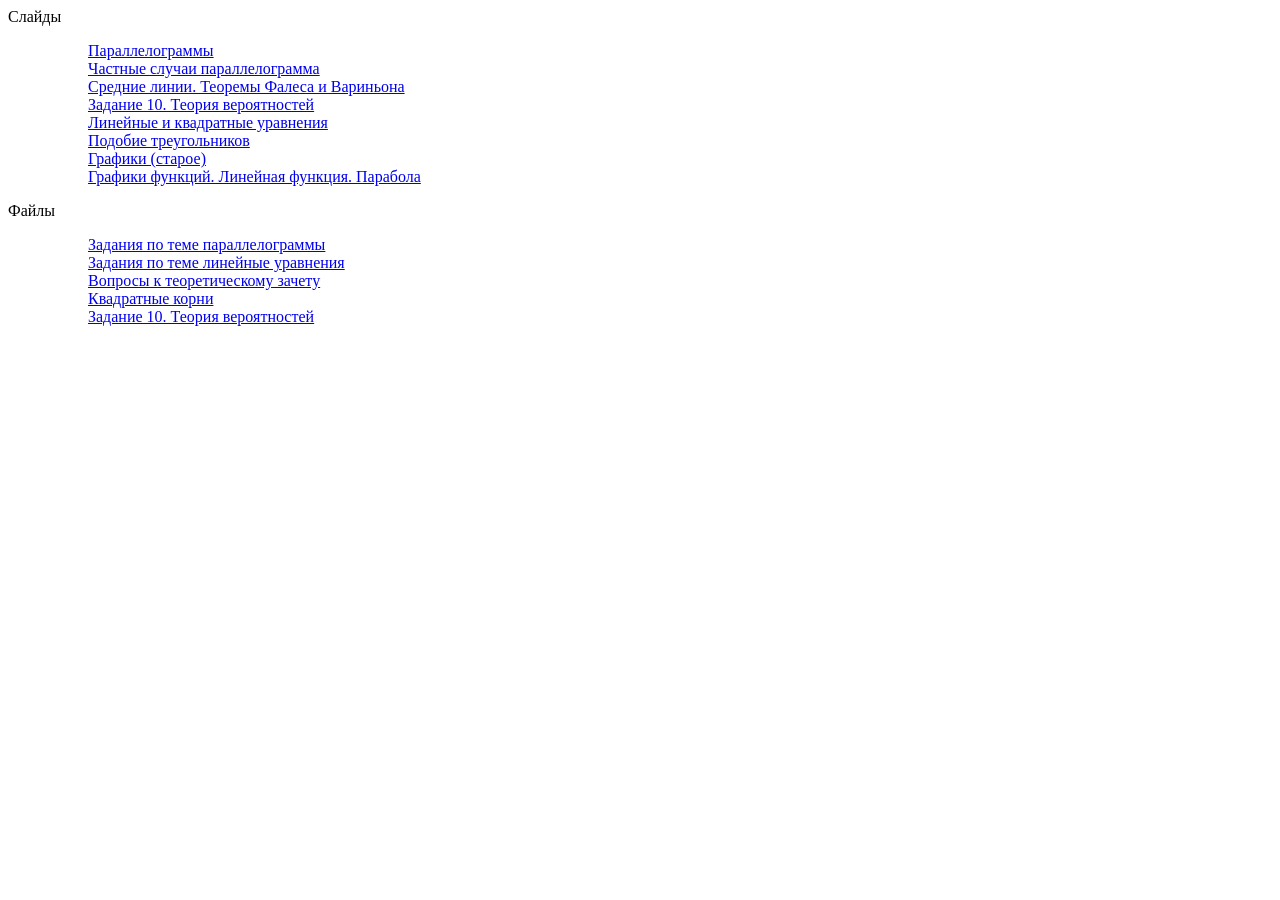
<file: index.html>
<!DOCTYPE html>
<html lang="en">
<head>
    <meta charset="UTF-8">
    <meta name="viewport" content="width=device-width, initial-scale=1.0">
    <title>9Д. 25-26</title>
</head>
<body>
    Слайды
    <ol>
        <ol><a href="paral.html">Параллелограммы</a></ol>
        <ol><a href="parallelogram2.html">Частные случаи параллелограмма</a></ol>
        <ol><a href="mid_lines.html">Средние линии. Теоремы Фалеса и Вариньона</a></ol>
        <ol><a href="teor_ver.html">Задание 10. Теория вероятностей</a></ol>
        <ol><a href="equations.html">Линейные и квадратные уравнения</a></ol>
        <ol><a href="similar.html">Подобие треугольников</a></ol>
        <ol><a href="grafics.html">Графики (старое)</a></ol>
        <ol><a href="grafics2.html">Графики функций. Линейная функция. Парабола</a></ol>
    </ol>
    Файлы
    <ol>
        <ol><a href="parallelogram.pdf">Задания по теме параллелограммы</a></ol>
        <ol><a href="lineynye.pdf">Задания по теме линейные уравнения</a></ol>
        <ol><a href="tz9.pdf">Вопросы к теоретическому зачету</a></ol>
        <ol><a href="radicals.pdf">Квадратные корни</a></ol>
        <ol><a href="teor_ver.pdf">Задание 10. Теория вероятностей</a></ol>
    </ol>
</body>
</html>
</file>
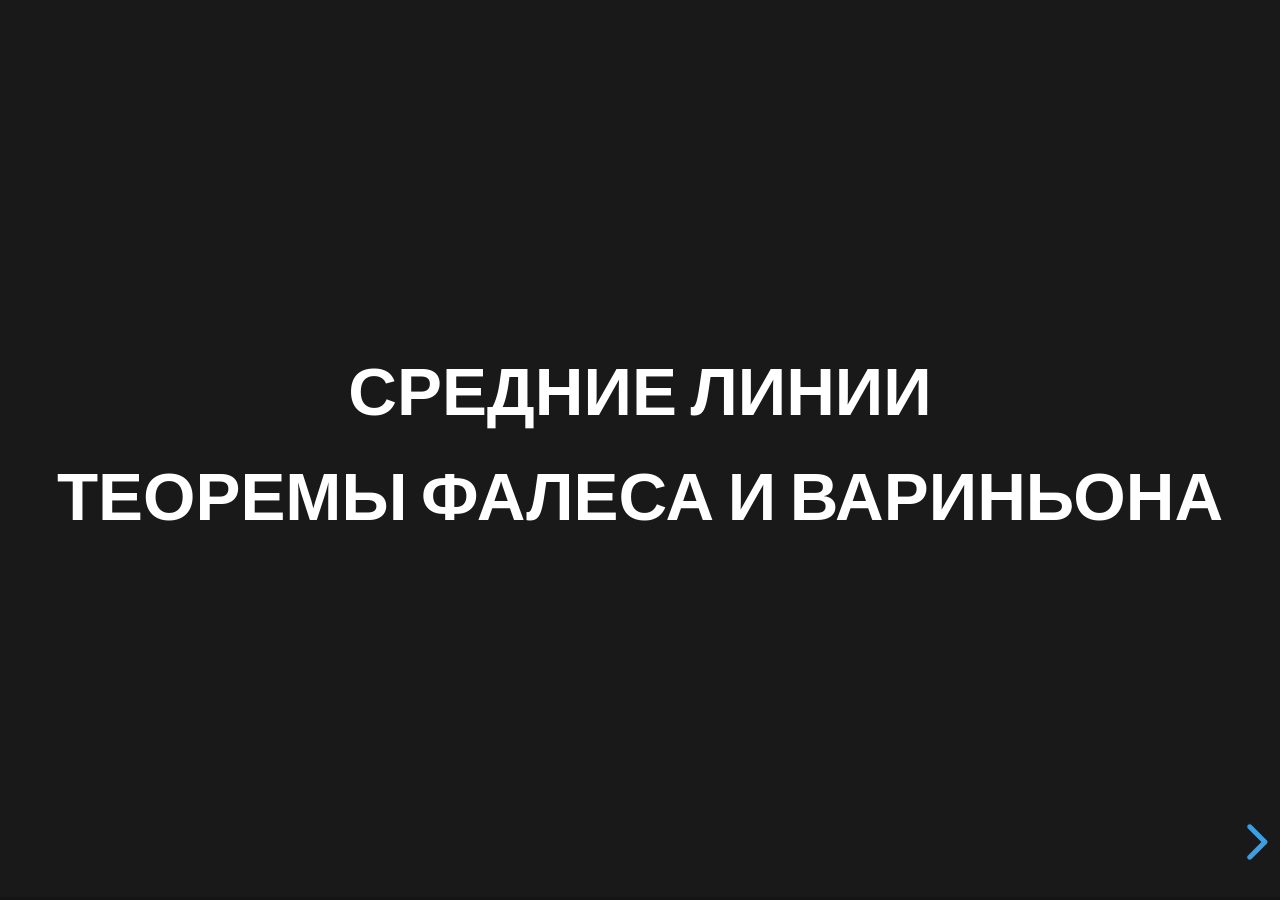
<file: mid_lines.html>
<!doctype html>
<html lang="en">
    <head>
        <meta charset="utf-8">
        <title>Средние линии</title>
        <meta name="viewport" content="width=device-width, initial-scale=1.0, maximum-scale=1.0, user-scalable=no">

        <link rel="stylesheet" href="reveal.js/dist/reveal.css">
        <link rel="stylesheet" href="reveal.js/dist/theme/serif.css" id="theme">
        <link rel="stylesheet" href="reveal.js/dist/theme/black.css" id="theme">
    </head>

    <body>
        <div class="reveal">
            <div class="slides">
                <section>
                    <h3>Средние линии</h3>
                    <h3>Теоремы Фалеса и Вариньона</h3>
                </section>
                <section>
                    <section><h3>Средняя линия треугольника</h3></section>
                    <section>
                        <h4>Определение</h4><br>
                        Отрезок, соединяющий середины двух сторон треугольника.
                    </section>
                    <section>
                        <h4>Свойство средней линии треугольник</h4><br>
                        Средняя линия треугольника параллельна третьей стороне и равна половине ее длины.
                    </section>
                    <section>
                        <h4>Признак средней линии треугольника</h4><br>
                        Если отрезок в треугольнике проходит через середину одной из его сторон и параллелен другой, то этот отрезок - средняя линия.
                    </section>
                </section>
                <section>
                    <section><h3>Средняя линия трапеции</h3></section>
                    <section>
                        <h4>Определение</h4><br>
                        Отрезок, соединяющий середины двух боковых сторон трапеции.
                    </section>
                    <section>
                        <h4>Свойство средней линии трапеции</h4><br>
                        Средняя линия трапеции параллельна основаниям и равна полусумме их длин.
                    </section>
                    <section>
                        <h4>Признак средней линии трапеции</h4><br>
                        Если прямая параллельна основаниям трапеции и делит одну из боковых сторон пополам, то эта прямая является средней линией трапеции.
                    </section>
                </section>
                <section>
                    <section>
                        <h4>Теорема Фалеса</h4><br>
                        Если на одной из двух прямых отложить последовательно несколько равных отрезков и через их концы провести параллельные прямые, пересекающие вторую прямую, то они отсекут на второй прямой равные между собой отрезки.
                    </section>
                    <section>
                        <h4>Обратная теорема Фалеса</h4><br>
                        Если прямые отсекают на каждой из двух данных равные отрезки, то эти прямые параллельны.
                    </section>
                </section>
                <section data-background-video="videos/varignon.mp4" data-background-color="#000000" id="vid" type="videoslide">
                    <p class="fragment" type='video' time_start=0 time_end=2></p>
                    <p class="fragment" type='video' time_start=2 time_end=9></p>
                    <p class="fragment" type='video' time_start=9 time_end=19.3></p>
                    <p class="fragment" type='video' time_start=19.3 time_end=28.8></p>
                    <p class="fragment" type='video' time_start=28.8 time_end=32></p>
                    <p class="fragment" type='video' time_start=32 time_end=38></p>
                    <p class="fragment" type='video' time_start=38 time_end=40.9></p>
                    <p class="fragment" type='video' time_start=40.9 time_end=44.8></p>
                    <p class="fragment" type='video' time_start=44.8 time_end=47.9></p>
                    <p class="fragment" type='video' time_start=47.9 time_end=50></p>
                    <p class="fragment" type='video' time_start=50 time_end=55></p>
                    <p class="fragment" type='video' time_start=55 time_end=70></p>
                    <p class="fragment" type='video' time_start=70 time_end=74.85></p>
                    <p class="fragment" type='video' time_start=74.85 time_end=78.6></p>
                    <p class="fragment" type='video' time_start=78.6 time_end=90></p>
                </section>
                <section>
                    <h4>Следствие</h4><br>
                    Периметр параллелограмма Вариньона равен сумме диагоналей исходного четырёхугольника.
                </section>

            </div>
        </div>

        <script src="reveal.js/dist/reveal.js"></script>
        <script src="reveal.js/plugin/zoom/zoom.js"></script>
        <script src="reveal.js/plugin/notes/notes.js"></script>
        <script src="reveal.js/plugin/search/search.js"></script>
        <script src="reveal.js/plugin/markdown/markdown.js"></script>
        <script src="reveal.js/plugin/highlight/highlight.js"></script>
        <script src="video_slide.js"></script>

        <script>
            Reveal.initialize({
                controls: true,
                center: true,
                hash: true,
                autoPlayMedia: true,

                plugins: [ RevealZoom, RevealNotes, RevealSearch, RevealMarkdown, RevealHighlight ]
            });
        </script>
    </body>
</html>
</file>
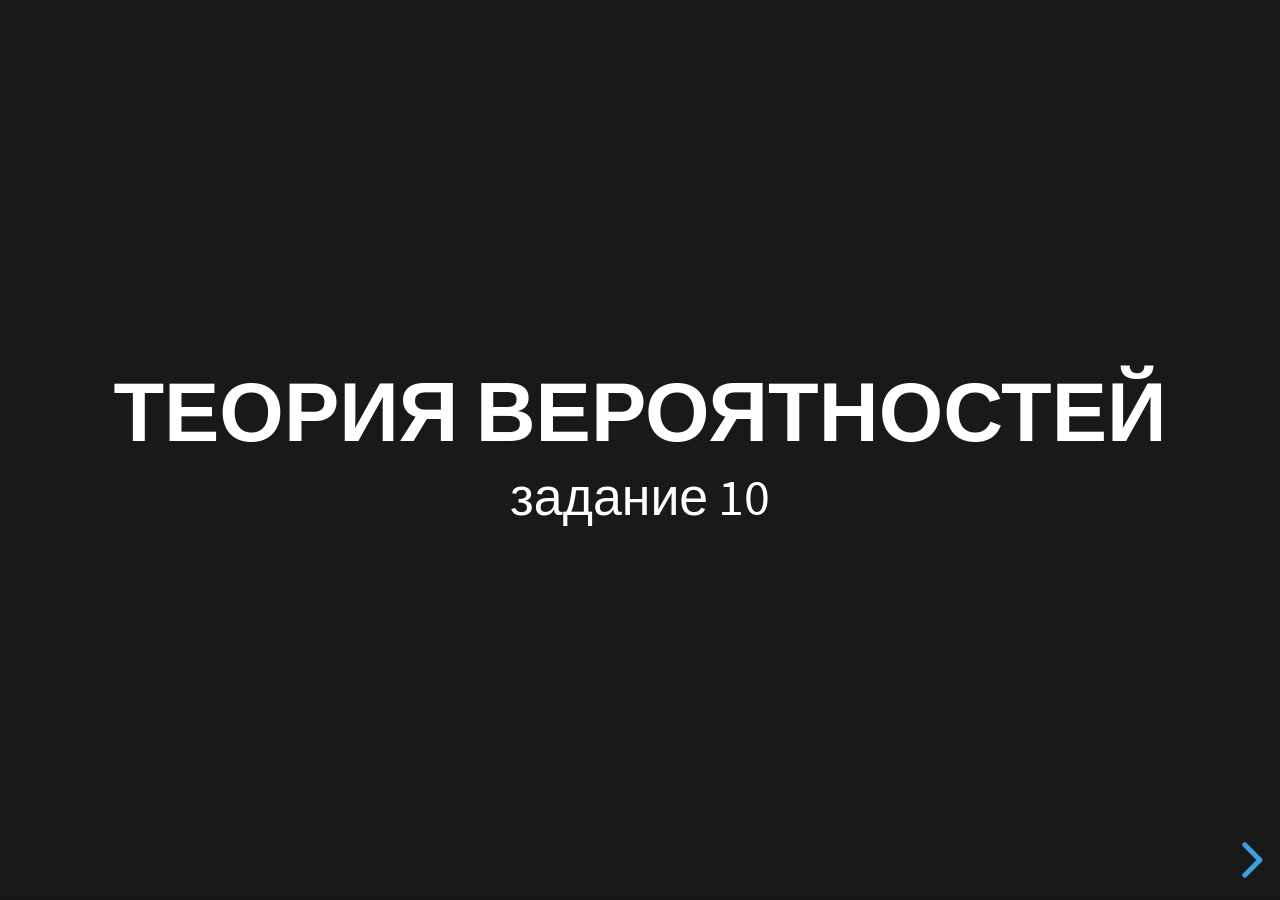
<file: teor_ver.html>
<!doctype html>
<html lang="en">
    <head>
        <meta charset="utf-8">
        <title>Уравнения</title>
        <meta name="viewport" content="width=device-width, initial-scale=1.0, maximum-scale=1.0, user-scalable=no">

        <link rel="stylesheet" href="reveal.js/dist/reveal.css">
        <link rel="stylesheet" href="reveal.js/dist/theme/serif.css" id="theme">
        <link rel="stylesheet" href="reveal.js/dist/theme/black.css" id="theme">
    </head>

    <body>
        <div class="reveal">
            <div class="slides">
                <section>
                    <h2>Теория вероятностей</h2>
                    задание 10
                </section>
                <section>
                    В коробке лежат 15 шариков, 6 из них синего цвета. Найдите вероятность того, шар, который случайным образом достунут из коробки, будет синего цвета.
                </section>
                <section>
                    <h3>Формально</h3>
                    Вероятность события - отношение количества исходов, благоприятствующих этому событию, к количество всех возможных событий.
                </section>
                <section>
                    <h3>Для нас</h3>
                    Делим меньшее на большее.
                </section>
                <section>
                    В коробке 12 шариков трех различных цветов: синего, зеленего и оранжевого. Шаров синего цвета - 3 штук, зеленого - 5. Найдите веротность того, что случайный шар будет оранжевого цвета.
                </section>
                <section data-background-video="videos/teor_ver.mp4" data-background-color="#000000" id="vid" type="videoslide">
                    <p class="fragment" type='video' time_start=0 time_end=2.9></p>
                    <p class="fragment" type='video' time_start=2.9 time_end=5></p>
                    <p class="fragment" type='video' time_start=5 time_end=11></p>
                    <p class="fragment" type='video' time_start=11 time_end=13></p>
                    <p class="fragment" type='video' time_start=13 time_end=15></p>
                    <p class="fragment" type='video' time_start=15 time_end=17.3></p>
                    <p class="fragment" type='video' time_start=17.3 time_end=27></p>
                    <p class="fragment" type='video' time_start=27 time_end=28.8></p>
                    <p class="fragment" type='video' time_start=28.8 time_end=30></p>
                </section>
                <section>
                    Делим количество благоприятных исходов - 4 случая, когда выбираем оранжевый шар, на количество всевозможных исходов - 12.
                </section>
            </div>
        </div>

        <script src="reveal.js/dist/reveal.js"></script>
        <script src="reveal.js/plugin/zoom/zoom.js"></script>
        <script src="reveal.js/plugin/notes/notes.js"></script>
        <script src="reveal.js/plugin/search/search.js"></script>
        <script src="reveal.js/plugin/markdown/markdown.js"></script>
        <script src="reveal.js/plugin/highlight/highlight.js"></script>
        <script src="video_slide.js"></script>

        <script>
            Reveal.initialize({
                controls: true,
                center: true,
                hash: true,
                autoPlayMedia: true,

                plugins: [ RevealZoom, RevealNotes, RevealSearch, RevealMarkdown, RevealHighlight ]
            });
        </script>
    </body>
</html>
</file>
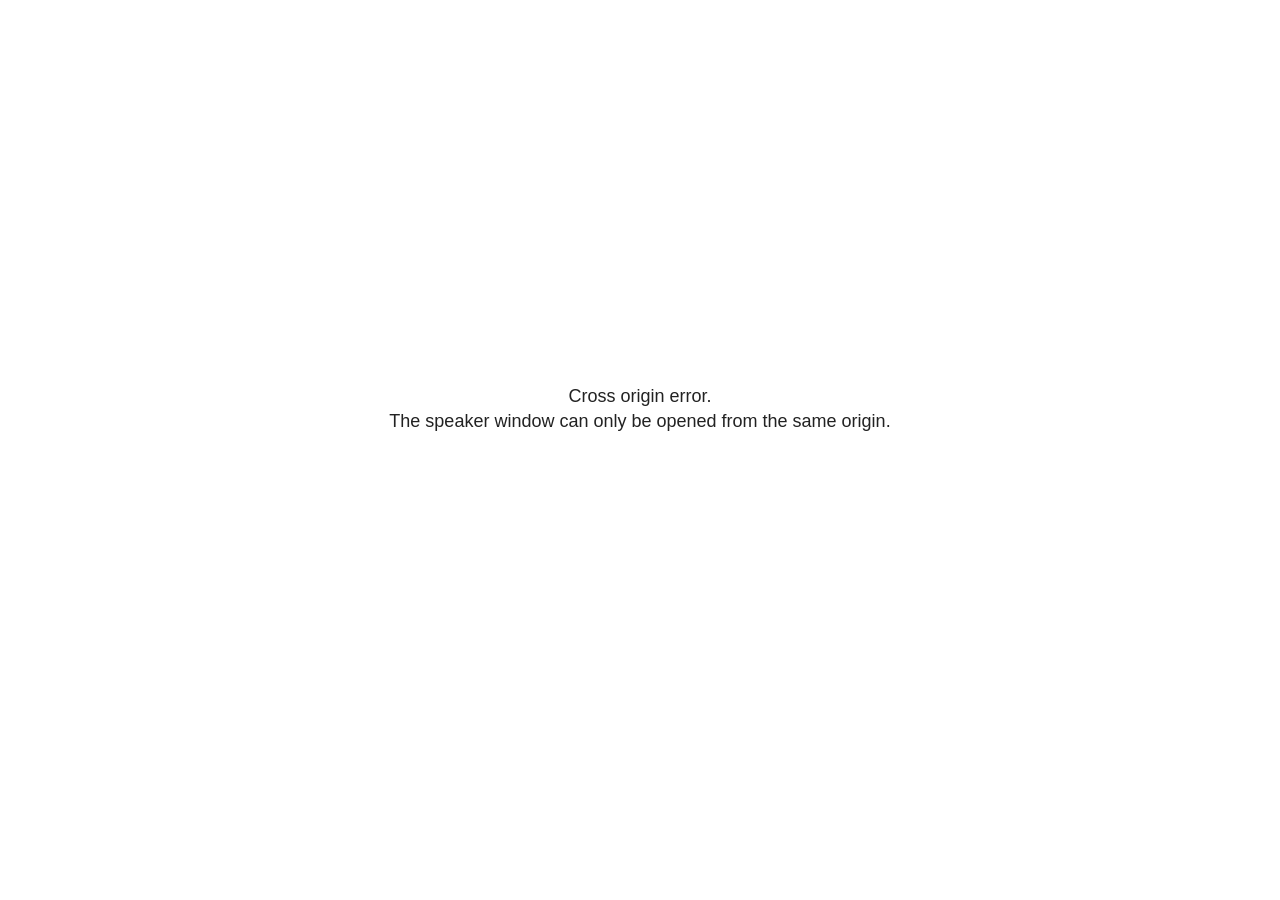
<file: reveal.js/plugin/notes/speaker-view.html>
<!--
	NOTE: You need to build the notes plugin after making changes to this file.
-->
<html lang="en">
	<head>
		<meta charset="utf-8">

		<title>reveal.js - Speaker View</title>

		<style>
			body {
				font-family: Helvetica;
				font-size: 18px;
			}

			#current-slide,
			#upcoming-slide,
			#speaker-controls {
				padding: 6px;
				box-sizing: border-box;
				-moz-box-sizing: border-box;
			}

			#current-slide iframe,
			#upcoming-slide iframe {
				width: 100%;
				height: 100%;
				border: 1px solid #ddd;
			}

			#current-slide .label,
			#upcoming-slide .label {
				position: absolute;
				top: 10px;
				left: 10px;
				z-index: 2;
			}

			#connection-status {
				position: absolute;
				top: 0;
				left: 0;
				width: 100%;
				height: 100%;
				z-index: 20;
				padding: 30% 20% 20% 20%;
				font-size: 18px;
				color: #222;
				background: #fff;
				text-align: center;
				box-sizing: border-box;
				line-height: 1.4;
			}

			.overlay-element {
				height: 34px;
				line-height: 34px;
				padding: 0 10px;
				text-shadow: none;
				background: rgba( 220, 220, 220, 0.8 );
				color: #222;
				font-size: 14px;
			}

			.overlay-element.interactive:hover {
				background: rgba( 220, 220, 220, 1 );
			}

			#current-slide {
				position: absolute;
				width: 60%;
				height: 100%;
				top: 0;
				left: 0;
				padding-right: 0;
			}

			#upcoming-slide {
				position: absolute;
				width: 40%;
				height: 40%;
				right: 0;
				top: 0;
			}

			/* Speaker controls */
			#speaker-controls {
				position: absolute;
				top: 40%;
				right: 0;
				width: 40%;
				height: 60%;
				overflow: auto;
				font-size: 18px;
			}

				.speaker-controls-time.hidden,
				.speaker-controls-notes.hidden {
					display: none;
				}

				.speaker-controls-time .label,
				.speaker-controls-pace .label,
				.speaker-controls-notes .label {
					text-transform: uppercase;
					font-weight: normal;
					font-size: 0.66em;
					color: #666;
					margin: 0;
				}

				.speaker-controls-time, .speaker-controls-pace {
					border-bottom: 1px solid rgba( 200, 200, 200, 0.5 );
					margin-bottom: 10px;
					padding: 10px 16px;
					padding-bottom: 20px;
					cursor: pointer;
				}

				.speaker-controls-time .reset-button {
					opacity: 0;
					float: right;
					color: #666;
					text-decoration: none;
				}
				.speaker-controls-time:hover .reset-button {
					opacity: 1;
				}

				.speaker-controls-time .timer,
				.speaker-controls-time .clock {
					width: 50%;
				}

				.speaker-controls-time .timer,
				.speaker-controls-time .clock,
				.speaker-controls-time .pacing .hours-value,
				.speaker-controls-time .pacing .minutes-value,
				.speaker-controls-time .pacing .seconds-value {
					font-size: 1.9em;
				}

				.speaker-controls-time .timer {
					float: left;
				}

				.speaker-controls-time .clock {
					float: right;
					text-align: right;
				}

				.speaker-controls-time span.mute {
					opacity: 0.3;
				}

				.speaker-controls-time .pacing-title {
					margin-top: 5px;
				}

				.speaker-controls-time .pacing.ahead {
					color: blue;
				}

				.speaker-controls-time .pacing.on-track {
					color: green;
				}

				.speaker-controls-time .pacing.behind {
					color: red;
				}

				.speaker-controls-notes {
					padding: 10px 16px;
				}

				.speaker-controls-notes .value {
					margin-top: 5px;
					line-height: 1.4;
					font-size: 1.2em;
				}

			/* Layout selector */
			#speaker-layout {
				position: absolute;
				top: 10px;
				right: 10px;
				color: #222;
				z-index: 10;
			}
				#speaker-layout select {
					position: absolute;
					width: 100%;
					height: 100%;
					top: 0;
					left: 0;
					border: 0;
					box-shadow: 0;
					cursor: pointer;
					opacity: 0;

					font-size: 1em;
					background-color: transparent;

					-moz-appearance: none;
					-webkit-appearance: none;
					-webkit-tap-highlight-color: rgba(0, 0, 0, 0);
				}

				#speaker-layout select:focus {
					outline: none;
					box-shadow: none;
				}

			.clear {
				clear: both;
			}

			/* Speaker layout: Wide */
			body[data-speaker-layout="wide"] #current-slide,
			body[data-speaker-layout="wide"] #upcoming-slide {
				width: 50%;
				height: 45%;
				padding: 6px;
			}

			body[data-speaker-layout="wide"] #current-slide {
				top: 0;
				left: 0;
			}

			body[data-speaker-layout="wide"] #upcoming-slide {
				top: 0;
				left: 50%;
			}

			body[data-speaker-layout="wide"] #speaker-controls {
				top: 45%;
				left: 0;
				width: 100%;
				height: 50%;
				font-size: 1.25em;
			}

			/* Speaker layout: Tall */
			body[data-speaker-layout="tall"] #current-slide,
			body[data-speaker-layout="tall"] #upcoming-slide {
				width: 45%;
				height: 50%;
				padding: 6px;
			}

			body[data-speaker-layout="tall"] #current-slide {
				top: 0;
				left: 0;
			}

			body[data-speaker-layout="tall"] #upcoming-slide {
				top: 50%;
				left: 0;
			}

			body[data-speaker-layout="tall"] #speaker-controls {
				padding-top: 40px;
				top: 0;
				left: 45%;
				width: 55%;
				height: 100%;
				font-size: 1.25em;
			}

			/* Speaker layout: Notes only */
			body[data-speaker-layout="notes-only"] #current-slide,
			body[data-speaker-layout="notes-only"] #upcoming-slide {
				display: none;
			}

			body[data-speaker-layout="notes-only"] #speaker-controls {
				padding-top: 40px;
				top: 0;
				left: 0;
				width: 100%;
				height: 100%;
				font-size: 1.25em;
			}

			@media screen and (max-width: 1080px) {
				body[data-speaker-layout="default"] #speaker-controls {
					font-size: 16px;
				}
			}

			@media screen and (max-width: 900px) {
				body[data-speaker-layout="default"] #speaker-controls {
					font-size: 14px;
				}
			}

			@media screen and (max-width: 800px) {
				body[data-speaker-layout="default"] #speaker-controls {
					font-size: 12px;
				}
			}

		</style>
	</head>

	<body>

		<div id="connection-status">Loading speaker view...</div>

		<div id="current-slide"></div>
		<div id="upcoming-slide"><span class="overlay-element label">Upcoming</span></div>
		<div id="speaker-controls">
			<div class="speaker-controls-time">
				<h4 class="label">Time <span class="reset-button">Click to Reset</span></h4>
				<div class="clock">
					<span class="clock-value">0:00 AM</span>
				</div>
				<div class="timer">
					<span class="hours-value">00</span><span class="minutes-value">:00</span><span class="seconds-value">:00</span>
				</div>
				<div class="clear"></div>

				<h4 class="label pacing-title" style="display: none">Pacing – Time to finish current slide</h4>
				<div class="pacing" style="display: none">
					<span class="hours-value">00</span><span class="minutes-value">:00</span><span class="seconds-value">:00</span>
				</div>
			</div>

			<div class="speaker-controls-notes hidden">
				<h4 class="label">Notes</h4>
				<div class="value"></div>
			</div>
		</div>
		<div id="speaker-layout" class="overlay-element interactive">
			<span class="speaker-layout-label"></span>
			<select class="speaker-layout-dropdown"></select>
		</div>

		<script>

			(function() {

				var notes,
					notesValue,
					currentState,
					currentSlide,
					upcomingSlide,
					layoutLabel,
					layoutDropdown,
					pendingCalls = {},
					lastRevealApiCallId = 0,
					connected = false

				var connectionStatus = document.querySelector( '#connection-status' );

				var SPEAKER_LAYOUTS = {
					'default': 'Default',
					'wide': 'Wide',
					'tall': 'Tall',
					'notes-only': 'Notes only'
				};

				setupLayout();

				let openerOrigin;

				try {
					openerOrigin = window.opener.location.origin;
				}
				catch ( error ) { console.warn( error ) }

				// In order to prevent XSS, the speaker view will only run if its
				// opener has the same origin as itself
				if( window.location.origin !== openerOrigin ) {
					connectionStatus.innerHTML = 'Cross origin error.<br>The speaker window can only be opened from the same origin.';
					return;
				}

				var connectionTimeout = setTimeout( function() {
					connectionStatus.innerHTML = 'Error connecting to main window.<br>Please try closing and reopening the speaker view.';
				}, 5000 );

				window.addEventListener( 'message', function( event ) {

					// Validate the origin of all messages to avoid parsing messages
					// that aren't meant for us. Ignore when running off file:// so
					// that the speaker view continues to work without a web server.
					if( window.location.origin !== event.origin && window.location.origin !== 'file://' ) {
						return
					}

					clearTimeout( connectionTimeout );
					connectionStatus.style.display = 'none';

					var data = JSON.parse( event.data );

					// The overview mode is only useful to the reveal.js instance
					// where navigation occurs so we don't sync it
					if( data.state ) delete data.state.overview;

					// Messages sent by the notes plugin inside of the main window
					if( data && data.namespace === 'reveal-notes' ) {
						if( data.type === 'connect' ) {
							handleConnectMessage( data );
						}
						else if( data.type === 'state' ) {
							handleStateMessage( data );
						}
						else if( data.type === 'return' ) {
							pendingCalls[data.callId](data.result);
							delete pendingCalls[data.callId];
						}
					}
					// Messages sent by the reveal.js inside of the current slide preview
					else if( data && data.namespace === 'reveal' ) {
						const supportedEvents = [
							'slidechanged',
							'fragmentshown',
							'fragmenthidden',
							'paused',
							'resumed',
							'previewiframe',
							'previewimage',
							'previewvideo',
							'closeoverlay'
						];

						if( /ready/.test( data.eventName ) ) {
							// Send a message back to notify that the handshake is complete
							window.opener.postMessage( JSON.stringify({ namespace: 'reveal-notes', type: 'connected'} ), '*' );
						}
						else if( supportedEvents.includes( data.eventName ) && currentState !== JSON.stringify( data.state ) ) {
							dispatchStateToMainWindow( data.state );
						}
					}

				} );

				/**
				 * Updates the presentation in the main window to match the state
				 * of the presentation in the notes window.
				 */
				const dispatchStateToMainWindow = debounce(( state ) => {
					window.opener.postMessage( JSON.stringify({ method: 'setState', args: [ state ]} ), '*' );
				}, 500);

				/**
				 * Asynchronously calls the Reveal.js API of the main frame.
				 */
				function callRevealApi( methodName, methodArguments, callback ) {

					var callId = ++lastRevealApiCallId;
					pendingCalls[callId] = callback;
					window.opener.postMessage( JSON.stringify( {
						namespace: 'reveal-notes',
						type: 'call',
						callId: callId,
						methodName: methodName,
						arguments: methodArguments
					} ), '*' );

				}

				/**
				 * Called when the main window is trying to establish a
				 * connection.
				 */
				function handleConnectMessage( data ) {

					if( connected === false ) {
						connected = true;

						setupIframes( data );
						setupKeyboard();
						setupNotes();
						setupTimer();
						setupHeartbeat();
					}

				}

				/**
				 * Called when the main window sends an updated state.
				 */
				function handleStateMessage( data ) {

					// Store the most recently set state to avoid circular loops
					// applying the same state
					currentState = JSON.stringify( data.state );

					// No need for updating the notes in case of fragment changes
					if ( data.notes ) {
						notes.classList.remove( 'hidden' );
						notesValue.style.whiteSpace = data.whitespace;
						if( data.markdown ) {
							notesValue.innerHTML = marked( data.notes );
						}
						else {
							notesValue.innerHTML = data.notes;
						}
					}
					else {
						notes.classList.add( 'hidden' );
					}

					// Don't show lightboxes in the upcoming slide
					const { previewVideo, previewImage, previewIframe, ...upcomingState } = data.state;

					// Update the note slides
					currentSlide.contentWindow.postMessage( JSON.stringify({ method: 'setState', args: [ data.state ] }), '*' );
					upcomingSlide.contentWindow.postMessage( JSON.stringify({ method: 'setState', args: [ upcomingState ] }), '*' );
					upcomingSlide.contentWindow.postMessage( JSON.stringify({ method: 'next' }), '*' );

				}

				// Limit to max one state update per X ms
				handleStateMessage = debounce( handleStateMessage, 200 );

				/**
				 * Forward keyboard events to the current slide window.
				 * This enables keyboard events to work even if focus
				 * isn't set on the current slide iframe.
				 *
				 * Block F5 default handling, it reloads and disconnects
				 * the speaker notes window.
				 */
				function setupKeyboard() {

					document.addEventListener( 'keydown', function( event ) {
						if( event.keyCode === 116 || ( event.metaKey && event.keyCode === 82 ) ) {
							event.preventDefault();
							return false;
						}
						currentSlide.contentWindow.postMessage( JSON.stringify({ method: 'triggerKey', args: [ event.keyCode ] }), '*' );
					} );

				}

				/**
				 * Creates the preview iframes.
				 */
				function setupIframes( data ) {

					var params = [
						'receiver',
						'progress=false',
						'history=false',
						'transition=none',
						'autoSlide=0',
						'backgroundTransition=none'
					].join( '&' );

					var urlSeparator = /\?/.test(data.url) ? '&' : '?';
					var hash = '#/' + data.state.indexh + '/' + data.state.indexv;
					var currentURL = data.url + urlSeparator + params + '&scrollActivationWidth=false&postMessageEvents=true' + hash;
					var upcomingURL = data.url + urlSeparator + params + '&scrollActivationWidth=false&controls=false' + hash;

					currentSlide = document.createElement( 'iframe' );
					currentSlide.setAttribute( 'width', 1280 );
					currentSlide.setAttribute( 'height', 1024 );
					currentSlide.setAttribute( 'src', currentURL );
					document.querySelector( '#current-slide' ).appendChild( currentSlide );

					upcomingSlide = document.createElement( 'iframe' );
					upcomingSlide.setAttribute( 'width', 640 );
					upcomingSlide.setAttribute( 'height', 512 );
					upcomingSlide.setAttribute( 'src', upcomingURL );
					document.querySelector( '#upcoming-slide' ).appendChild( upcomingSlide );

				}

				/**
				 * Setup the notes UI.
				 */
				function setupNotes() {

					notes = document.querySelector( '.speaker-controls-notes' );
					notesValue = document.querySelector( '.speaker-controls-notes .value' );

				}

				/**
				 * We send out a heartbeat at all times to ensure we can
				 * reconnect with the main presentation window after reloads.
				 */
				function setupHeartbeat() {

					setInterval( () => {
						window.opener.postMessage( JSON.stringify({ namespace: 'reveal-notes', type: 'heartbeat'} ), '*' );
					}, 1000 );

				}

				function getTimings( callback ) {

					callRevealApi( 'getSlidesAttributes', [], function ( slideAttributes ) {
						callRevealApi( 'getConfig', [], function ( config ) {
							var totalTime = config.totalTime;
							var minTimePerSlide = config.minimumTimePerSlide || 0;
							var defaultTiming = config.defaultTiming;
							if ((defaultTiming == null) && (totalTime == null)) {
								callback(null);
								return;
							}
							// Setting totalTime overrides defaultTiming
							if (totalTime) {
								defaultTiming = 0;
							}
							var timings = [];
							for ( var i in slideAttributes ) {
								var slide = slideAttributes[ i ];
								var timing = defaultTiming;
								if( slide.hasOwnProperty( 'data-timing' )) {
									var t = slide[ 'data-timing' ];
									timing = parseInt(t);
									if( isNaN(timing) ) {
										console.warn("Could not parse timing '" + t + "' of slide " + i + "; using default of " + defaultTiming);
										timing = defaultTiming;
									}
								}
								timings.push(timing);
							}
							if ( totalTime ) {
								// After we've allocated time to individual slides, we summarize it and
								// subtract it from the total time
								var remainingTime = totalTime - timings.reduce( function(a, b) { return a + b; }, 0 );
								// The remaining time is divided by the number of slides that have 0 seconds
								// allocated at the moment, giving the average time-per-slide on the remaining slides
								var remainingSlides = (timings.filter( function(x) { return x == 0 }) ).length
								var timePerSlide = Math.round( remainingTime / remainingSlides, 0 )
								// And now we replace every zero-value timing with that average
								timings = timings.map( function(x) { return (x==0 ? timePerSlide : x) } );
							}
							var slidesUnderMinimum = timings.filter( function(x) { return (x < minTimePerSlide) } ).length
							if ( slidesUnderMinimum ) {
								message = "The pacing time for " + slidesUnderMinimum + " slide(s) is under the configured minimum of " + minTimePerSlide + " seconds. Check the data-timing attribute on individual slides, or consider increasing the totalTime or minimumTimePerSlide configuration options (or removing some slides).";
								alert(message);
							}
							callback( timings );
						} );
					} );

				}

				/**
				 * Return the number of seconds allocated for presenting
				 * all slides up to and including this one.
				 */
				function getTimeAllocated( timings, callback ) {

					callRevealApi( 'getSlidePastCount', [], function ( currentSlide ) {
						var allocated = 0;
						for (var i in timings.slice(0, currentSlide + 1)) {
							allocated += timings[i];
						}
						callback( allocated );
					} );

				}

				/**
				 * Create the timer and clock and start updating them
				 * at an interval.
				 */
				function setupTimer() {

					var start = new Date(),
					timeEl = document.querySelector( '.speaker-controls-time' ),
					clockEl = timeEl.querySelector( '.clock-value' ),
					hoursEl = timeEl.querySelector( '.hours-value' ),
					minutesEl = timeEl.querySelector( '.minutes-value' ),
					secondsEl = timeEl.querySelector( '.seconds-value' ),
					pacingTitleEl = timeEl.querySelector( '.pacing-title' ),
					pacingEl = timeEl.querySelector( '.pacing' ),
					pacingHoursEl = pacingEl.querySelector( '.hours-value' ),
					pacingMinutesEl = pacingEl.querySelector( '.minutes-value' ),
					pacingSecondsEl = pacingEl.querySelector( '.seconds-value' );

					var timings = null;
					getTimings( function ( _timings ) {

						timings = _timings;
						if (_timings !== null) {
							pacingTitleEl.style.removeProperty('display');
							pacingEl.style.removeProperty('display');
						}

						// Update once directly
						_updateTimer();

						// Then update every second
						setInterval( _updateTimer, 1000 );

					} );


					function _resetTimer() {

						if (timings == null) {
							start = new Date();
							_updateTimer();
						}
						else {
							// Reset timer to beginning of current slide
							getTimeAllocated( timings, function ( slideEndTimingSeconds ) {
								var slideEndTiming = slideEndTimingSeconds * 1000;
								callRevealApi( 'getSlidePastCount', [], function ( currentSlide ) {
									var currentSlideTiming = timings[currentSlide] * 1000;
									var previousSlidesTiming = slideEndTiming - currentSlideTiming;
									var now = new Date();
									start = new Date(now.getTime() - previousSlidesTiming);
									_updateTimer();
								} );
							} );
						}

					}

					timeEl.addEventListener( 'click', function() {
						_resetTimer();
						return false;
					} );

					function _displayTime( hrEl, minEl, secEl, time) {

						var sign = Math.sign(time) == -1 ? "-" : "";
						time = Math.abs(Math.round(time / 1000));
						var seconds = time % 60;
						var minutes = Math.floor( time / 60 ) % 60 ;
						var hours = Math.floor( time / ( 60 * 60 )) ;
						hrEl.innerHTML = sign + zeroPadInteger( hours );
						if (hours == 0) {
							hrEl.classList.add( 'mute' );
						}
						else {
							hrEl.classList.remove( 'mute' );
						}
						minEl.innerHTML = ':' + zeroPadInteger( minutes );
						if (hours == 0 && minutes == 0) {
							minEl.classList.add( 'mute' );
						}
						else {
							minEl.classList.remove( 'mute' );
						}
						secEl.innerHTML = ':' + zeroPadInteger( seconds );
					}

					function _updateTimer() {

						var diff, hours, minutes, seconds,
						now = new Date();

						diff = now.getTime() - start.getTime();

						clockEl.innerHTML = now.toLocaleTimeString( 'en-US', { hour12: true, hour: '2-digit', minute:'2-digit' } );
						_displayTime( hoursEl, minutesEl, secondsEl, diff );
						if (timings !== null) {
							_updatePacing(diff);
						}

					}

					function _updatePacing(diff) {

						getTimeAllocated( timings, function ( slideEndTimingSeconds ) {
							var slideEndTiming = slideEndTimingSeconds * 1000;

							callRevealApi( 'getSlidePastCount', [], function ( currentSlide ) {
								var currentSlideTiming = timings[currentSlide] * 1000;
								var timeLeftCurrentSlide = slideEndTiming - diff;
								if (timeLeftCurrentSlide < 0) {
									pacingEl.className = 'pacing behind';
								}
								else if (timeLeftCurrentSlide < currentSlideTiming) {
									pacingEl.className = 'pacing on-track';
								}
								else {
									pacingEl.className = 'pacing ahead';
								}
								_displayTime( pacingHoursEl, pacingMinutesEl, pacingSecondsEl, timeLeftCurrentSlide );
							} );
						} );
					}

				}

				/**
				 * Sets up the speaker view layout and layout selector.
				 */
				function setupLayout() {

					layoutDropdown = document.querySelector( '.speaker-layout-dropdown' );
					layoutLabel = document.querySelector( '.speaker-layout-label' );

					// Render the list of available layouts
					for( var id in SPEAKER_LAYOUTS ) {
						var option = document.createElement( 'option' );
						option.setAttribute( 'value', id );
						option.textContent = SPEAKER_LAYOUTS[ id ];
						layoutDropdown.appendChild( option );
					}

					// Monitor the dropdown for changes
					layoutDropdown.addEventListener( 'change', function( event ) {

						setLayout( layoutDropdown.value );

					}, false );

					// Restore any currently persisted layout
					setLayout( getLayout() );

				}

				/**
				 * Sets a new speaker view layout. The layout is persisted
				 * in local storage.
				 */
				function setLayout( value ) {

					var title = SPEAKER_LAYOUTS[ value ];

					layoutLabel.innerHTML = 'Layout' + ( title ? ( ': ' + title ) : '' );
					layoutDropdown.value = value;

					document.body.setAttribute( 'data-speaker-layout', value );

					// Persist locally
					if( supportsLocalStorage() ) {
						window.localStorage.setItem( 'reveal-speaker-layout', value );
					}

				}

				/**
				 * Returns the ID of the most recently set speaker layout
				 * or our default layout if none has been set.
				 */
				function getLayout() {

					if( supportsLocalStorage() ) {
						var layout = window.localStorage.getItem( 'reveal-speaker-layout' );
						if( layout ) {
							return layout;
						}
					}

					// Default to the first record in the layouts hash
					for( var id in SPEAKER_LAYOUTS ) {
						return id;
					}

				}

				function supportsLocalStorage() {

					try {
						localStorage.setItem('test', 'test');
						localStorage.removeItem('test');
						return true;
					}
					catch( e ) {
						return false;
					}

				}

				function zeroPadInteger( num ) {

					var str = '00' + parseInt( num );
					return str.substring( str.length - 2 );

				}

				/**
				 * Limits the frequency at which a function can be called.
				 */
				function debounce( fn, ms ) {

					var lastTime = 0,
						timeout;

					return function() {

						var args = arguments;
						var context = this;

						clearTimeout( timeout );

						var timeSinceLastCall = Date.now() - lastTime;
						if( timeSinceLastCall > ms ) {
							fn.apply( context, args );
							lastTime = Date.now();
						}
						else {
							timeout = setTimeout( function() {
								fn.apply( context, args );
								lastTime = Date.now();
							}, ms - timeSinceLastCall );
						}

					}

				}

			})();

		</script>
	</body>
</html>
</file>
<file: reveal.js/dist/reveal.css>
/**
 * reveal.js 5.2.0
 * https://revealjs.com
 * MIT licensed
 *
 * Copyright (C) 2011-2024 Hakim El Hattab, https://hakim.se
 */

.reveal .r-stretch,.reveal .stretch{max-width:none;max-height:none}.reveal pre.r-stretch code,.reveal pre.stretch code{height:100%;max-height:100%;box-sizing:border-box}.reveal .r-fit-text{display:inline-block;white-space:nowrap}.reveal .r-stack{display:grid;grid-template-rows:100%}.reveal .r-stack>*{grid-area:1/1;margin:auto}.reveal .r-hstack,.reveal .r-vstack{display:flex}.reveal .r-hstack img,.reveal .r-hstack video,.reveal .r-vstack img,.reveal .r-vstack video{min-width:0;min-height:0;object-fit:contain}.reveal .r-vstack{flex-direction:column;align-items:center;justify-content:center}.reveal .r-hstack{flex-direction:row;align-items:center;justify-content:center}.reveal .items-stretch{align-items:stretch}.reveal .items-start{align-items:flex-start}.reveal .items-center{align-items:center}.reveal .items-end{align-items:flex-end}.reveal .justify-between{justify-content:space-between}.reveal .justify-around{justify-content:space-around}.reveal .justify-start{justify-content:flex-start}.reveal .justify-center{justify-content:center}.reveal .justify-end{justify-content:flex-end}html.reveal-full-page{width:100%;height:100%;height:100vh;height:calc(var(--vh,1vh) * 100);height:100dvh;overflow:hidden}.reveal-viewport{height:100%;overflow:hidden;position:relative;line-height:1;margin:0;background-color:#fff;color:#000;--r-controls-spacing:12px;--r-overlay-header-height:40px;--r-overlay-margin:0px;--r-overlay-padding:6px;--r-overlay-gap:5px}@media screen and (max-width:1024px),(max-height:768px){.reveal-viewport{--r-overlay-header-height:26px}}.reveal-viewport:fullscreen{top:0!important;left:0!important;width:100%!important;height:100%!important;transform:none!important}.reveal .fragment{transition:all .2s ease}.reveal .fragment:not(.custom){opacity:0;visibility:hidden;will-change:opacity}.reveal .fragment.visible{opacity:1;visibility:inherit}.reveal .fragment.disabled{transition:none}.reveal .fragment.grow{opacity:1;visibility:inherit}.reveal .fragment.grow.visible{transform:scale(1.3)}.reveal .fragment.shrink{opacity:1;visibility:inherit}.reveal .fragment.shrink.visible{transform:scale(.7)}.reveal .fragment.zoom-in{transform:scale(.1)}.reveal .fragment.zoom-in.visible{transform:none}.reveal .fragment.fade-out{opacity:1;visibility:inherit}.reveal .fragment.fade-out.visible{opacity:0;visibility:hidden}.reveal .fragment.semi-fade-out{opacity:1;visibility:inherit}.reveal .fragment.semi-fade-out.visible{opacity:.5;visibility:inherit}.reveal .fragment.strike{opacity:1;visibility:inherit}.reveal .fragment.strike.visible{text-decoration:line-through}.reveal .fragment.fade-up{transform:translate(0,40px)}.reveal .fragment.fade-up.visible{transform:translate(0,0)}.reveal .fragment.fade-down{transform:translate(0,-40px)}.reveal .fragment.fade-down.visible{transform:translate(0,0)}.reveal .fragment.fade-right{transform:translate(-40px,0)}.reveal .fragment.fade-right.visible{transform:translate(0,0)}.reveal .fragment.fade-left{transform:translate(40px,0)}.reveal .fragment.fade-left.visible{transform:translate(0,0)}.reveal .fragment.current-visible,.reveal .fragment.fade-in-then-out{opacity:0;visibility:hidden}.reveal .fragment.current-visible.current-fragment,.reveal .fragment.fade-in-then-out.current-fragment{opacity:1;visibility:inherit}.reveal .fragment.fade-in-then-semi-out{opacity:0;visibility:hidden}.reveal .fragment.fade-in-then-semi-out.visible{opacity:.5;visibility:inherit}.reveal .fragment.fade-in-then-semi-out.current-fragment{opacity:1;visibility:inherit}.reveal .fragment.highlight-blue,.reveal .fragment.highlight-current-blue,.reveal .fragment.highlight-current-green,.reveal .fragment.highlight-current-red,.reveal .fragment.highlight-green,.reveal .fragment.highlight-red{opacity:1;visibility:inherit}.reveal .fragment.highlight-red.visible{color:#ff2c2d}.reveal .fragment.highlight-green.visible{color:#17ff2e}.reveal .fragment.highlight-blue.visible{color:#1b91ff}.reveal .fragment.highlight-current-red.current-fragment{color:#ff2c2d}.reveal .fragment.highlight-current-green.current-fragment{color:#17ff2e}.reveal .fragment.highlight-current-blue.current-fragment{color:#1b91ff}.reveal:after{content:"";font-style:italic}.reveal iframe{z-index:1}.reveal a{position:relative}@keyframes bounce-right{0%,10%,25%,40%,50%{transform:translateX(0)}20%{transform:translateX(10px)}30%{transform:translateX(-5px)}}@keyframes bounce-left{0%,10%,25%,40%,50%{transform:translateX(0)}20%{transform:translateX(-10px)}30%{transform:translateX(5px)}}@keyframes bounce-down{0%,10%,25%,40%,50%{transform:translateY(0)}20%{transform:translateY(10px)}30%{transform:translateY(-5px)}}.reveal .controls{display:none;position:absolute;top:auto;bottom:var(--r-controls-spacing);right:var(--r-controls-spacing);left:auto;z-index:11;color:#000;pointer-events:none;font-size:10px}.reveal .controls button{position:absolute;padding:0;background-color:transparent;border:0;outline:0;cursor:pointer;color:currentColor;transform:scale(.9999);transition:color .2s ease,opacity .2s ease,transform .2s ease;z-index:2;pointer-events:auto;font-size:inherit;visibility:hidden;opacity:0;-webkit-appearance:none;-webkit-tap-highlight-color:transparent}.reveal .controls .controls-arrow:after,.reveal .controls .controls-arrow:before{content:"";position:absolute;top:0;left:0;width:2.6em;height:.5em;border-radius:.25em;background-color:currentColor;transition:all .15s ease,background-color .8s ease;transform-origin:.2em 50%;will-change:transform}.reveal .controls .controls-arrow{position:relative;width:3.6em;height:3.6em}.reveal .controls .controls-arrow:before{transform:translateX(.5em) translateY(1.55em) rotate(45deg)}.reveal .controls .controls-arrow:after{transform:translateX(.5em) translateY(1.55em) rotate(-45deg)}.reveal .controls .controls-arrow:hover:before{transform:translateX(.5em) translateY(1.55em) rotate(40deg)}.reveal .controls .controls-arrow:hover:after{transform:translateX(.5em) translateY(1.55em) rotate(-40deg)}.reveal .controls .controls-arrow:active:before{transform:translateX(.5em) translateY(1.55em) rotate(36deg)}.reveal .controls .controls-arrow:active:after{transform:translateX(.5em) translateY(1.55em) rotate(-36deg)}.reveal .controls .navigate-left{right:6.4em;bottom:3.2em;transform:translateX(-10px)}.reveal .controls .navigate-left.highlight{animation:bounce-left 2s 50 both ease-out}.reveal .controls .navigate-right{right:0;bottom:3.2em;transform:translateX(10px)}.reveal .controls .navigate-right .controls-arrow{transform:rotate(180deg)}.reveal .controls .navigate-right.highlight{animation:bounce-right 2s 50 both ease-out}.reveal .controls .navigate-up{right:3.2em;bottom:6.4em;transform:translateY(-10px)}.reveal .controls .navigate-up .controls-arrow{transform:rotate(90deg)}.reveal .controls .navigate-down{right:3.2em;bottom:-1.4em;padding-bottom:1.4em;transform:translateY(10px)}.reveal .controls .navigate-down .controls-arrow{transform:rotate(-90deg)}.reveal .controls .navigate-down.highlight{animation:bounce-down 2s 50 both ease-out}.reveal .controls[data-controls-back-arrows=faded] .navigate-up.enabled{opacity:.3}.reveal .controls[data-controls-back-arrows=faded] .navigate-up.enabled:hover{opacity:1}.reveal .controls[data-controls-back-arrows=hidden] .navigate-up.enabled{opacity:0;visibility:hidden}.reveal .controls .enabled{visibility:visible;opacity:.9;cursor:pointer;transform:none}.reveal .controls .enabled.fragmented{opacity:.5}.reveal .controls .enabled.fragmented:hover,.reveal .controls .enabled:hover{opacity:1}.reveal:not(.rtl) .controls[data-controls-back-arrows=faded] .navigate-left.enabled{opacity:.3}.reveal:not(.rtl) .controls[data-controls-back-arrows=faded] .navigate-left.enabled:hover{opacity:1}.reveal:not(.rtl) .controls[data-controls-back-arrows=hidden] .navigate-left.enabled{opacity:0;visibility:hidden}.reveal.rtl .controls[data-controls-back-arrows=faded] .navigate-right.enabled{opacity:.3}.reveal.rtl .controls[data-controls-back-arrows=faded] .navigate-right.enabled:hover{opacity:1}.reveal.rtl .controls[data-controls-back-arrows=hidden] .navigate-right.enabled{opacity:0;visibility:hidden}.reveal[data-navigation-mode=linear].has-horizontal-slides .navigate-down,.reveal[data-navigation-mode=linear].has-horizontal-slides .navigate-up{display:none}.reveal:not(.has-vertical-slides) .controls .navigate-left,.reveal[data-navigation-mode=linear].has-horizontal-slides .navigate-left{bottom:1.4em;right:5.5em}.reveal:not(.has-vertical-slides) .controls .navigate-right,.reveal[data-navigation-mode=linear].has-horizontal-slides .navigate-right{bottom:1.4em;right:.5em}.reveal:not(.has-horizontal-slides) .controls .navigate-up{right:1.4em;bottom:5em}.reveal:not(.has-horizontal-slides) .controls .navigate-down{right:1.4em;bottom:.5em}.reveal.has-dark-background .controls{color:#fff}.reveal.has-light-background .controls{color:#000}.reveal.no-hover .controls .controls-arrow:active:before,.reveal.no-hover .controls .controls-arrow:hover:before{transform:translateX(.5em) translateY(1.55em) rotate(45deg)}.reveal.no-hover .controls .controls-arrow:active:after,.reveal.no-hover .controls .controls-arrow:hover:after{transform:translateX(.5em) translateY(1.55em) rotate(-45deg)}@media screen and (min-width:500px){.reveal-viewport{--r-controls-spacing:0.8em}.reveal .controls[data-controls-layout=edges]{top:0;right:0;bottom:0;left:0}.reveal .controls[data-controls-layout=edges] .navigate-down,.reveal .controls[data-controls-layout=edges] .navigate-left,.reveal .controls[data-controls-layout=edges] .navigate-right,.reveal .controls[data-controls-layout=edges] .navigate-up{bottom:auto;right:auto}.reveal .controls[data-controls-layout=edges] .navigate-left{top:50%;left:var(--r-controls-spacing);margin-top:-1.8em}.reveal .controls[data-controls-layout=edges] .navigate-right{top:50%;right:var(--r-controls-spacing);margin-top:-1.8em}.reveal .controls[data-controls-layout=edges] .navigate-up{top:var(--r-controls-spacing);left:50%;margin-left:-1.8em}.reveal .controls[data-controls-layout=edges] .navigate-down{bottom:calc(var(--r-controls-spacing) - 1.4em + .3em);left:50%;margin-left:-1.8em}}.reveal .progress{position:absolute;display:none;height:3px;width:100%;bottom:0;left:0;z-index:10;background-color:rgba(0,0,0,.2);color:#fff}.reveal .progress:after{content:"";display:block;position:absolute;height:10px;width:100%;top:-10px}.reveal .progress span{display:block;height:100%;width:100%;background-color:currentColor;transition:transform .8s cubic-bezier(.26,.86,.44,.985);transform-origin:0 0;transform:scaleX(0)}.reveal .slide-number{position:absolute;display:block;right:8px;bottom:8px;z-index:31;font-family:Helvetica,sans-serif;font-size:12px;line-height:1;color:#fff;background-color:rgba(0,0,0,.4);padding:5px}.reveal .slide-number a{color:currentColor}.reveal .slide-number-delimiter{margin:0 3px}.reveal{position:relative;width:100%;height:100%;overflow:hidden;touch-action:pinch-zoom}.reveal.embedded{touch-action:pan-y}.reveal.embedded.is-vertical-slide{touch-action:none}.reveal .slides{position:absolute;width:100%;height:100%;top:0;right:0;bottom:0;left:0;margin:auto;pointer-events:none;overflow:visible;z-index:1;text-align:center;perspective:600px;perspective-origin:50% 40%}.reveal .slides>section{perspective:600px}.reveal .slides>section,.reveal .slides>section>section{display:none;position:absolute;width:100%;pointer-events:auto;z-index:10;transform-style:flat;transition:transform-origin .8s cubic-bezier(.26,.86,.44,.985),transform .8s cubic-bezier(.26,.86,.44,.985),visibility .8s cubic-bezier(.26,.86,.44,.985),opacity .8s cubic-bezier(.26,.86,.44,.985)}.reveal[data-transition-speed=fast] .slides section{transition-duration:.4s}.reveal[data-transition-speed=slow] .slides section{transition-duration:1.2s}.reveal .slides section[data-transition-speed=fast]{transition-duration:.4s}.reveal .slides section[data-transition-speed=slow]{transition-duration:1.2s}.reveal .slides>section.stack{padding-top:0;padding-bottom:0;pointer-events:none;height:100%}.reveal .slides>section.present,.reveal .slides>section>section.present{display:block;z-index:11;opacity:1}.reveal .slides>section:empty,.reveal .slides>section>section:empty,.reveal .slides>section>section[data-background-interactive],.reveal .slides>section[data-background-interactive]{pointer-events:none}.reveal.center,.reveal.center .slides,.reveal.center .slides section{min-height:0!important}.reveal .slides>section:not(.present),.reveal .slides>section>section:not(.present){pointer-events:none}.reveal.overview .slides>section,.reveal.overview .slides>section>section{pointer-events:auto}.reveal .slides>section.future,.reveal .slides>section.future>section,.reveal .slides>section.past,.reveal .slides>section.past>section,.reveal .slides>section>section.future,.reveal .slides>section>section.past{opacity:0}.reveal .slides>section[data-transition=slide].past,.reveal .slides>section[data-transition~=slide-out].past,.reveal.slide .slides>section:not([data-transition]).past{transform:translate(-150%,0)}.reveal .slides>section[data-transition=slide].future,.reveal .slides>section[data-transition~=slide-in].future,.reveal.slide .slides>section:not([data-transition]).future{transform:translate(150%,0)}.reveal .slides>section>section[data-transition=slide].past,.reveal .slides>section>section[data-transition~=slide-out].past,.reveal.slide .slides>section>section:not([data-transition]).past{transform:translate(0,-150%)}.reveal .slides>section>section[data-transition=slide].future,.reveal .slides>section>section[data-transition~=slide-in].future,.reveal.slide .slides>section>section:not([data-transition]).future{transform:translate(0,150%)}.reveal .slides>section[data-transition=linear].past,.reveal .slides>section[data-transition~=linear-out].past,.reveal.linear .slides>section:not([data-transition]).past{transform:translate(-150%,0)}.reveal .slides>section[data-transition=linear].future,.reveal .slides>section[data-transition~=linear-in].future,.reveal.linear .slides>section:not([data-transition]).future{transform:translate(150%,0)}.reveal .slides>section>section[data-transition=linear].past,.reveal .slides>section>section[data-transition~=linear-out].past,.reveal.linear .slides>section>section:not([data-transition]).past{transform:translate(0,-150%)}.reveal .slides>section>section[data-transition=linear].future,.reveal .slides>section>section[data-transition~=linear-in].future,.reveal.linear .slides>section>section:not([data-transition]).future{transform:translate(0,150%)}.reveal .slides section[data-transition=default].stack,.reveal.default .slides section.stack{transform-style:preserve-3d}.reveal .slides>section[data-transition=default].past,.reveal .slides>section[data-transition~=default-out].past,.reveal.default .slides>section:not([data-transition]).past{transform:translate3d(-100%,0,0) rotateY(-90deg) translate3d(-100%,0,0)}.reveal .slides>section[data-transition=default].future,.reveal .slides>section[data-transition~=default-in].future,.reveal.default .slides>section:not([data-transition]).future{transform:translate3d(100%,0,0) rotateY(90deg) translate3d(100%,0,0)}.reveal .slides>section>section[data-transition=default].past,.reveal .slides>section>section[data-transition~=default-out].past,.reveal.default .slides>section>section:not([data-transition]).past{transform:translate3d(0,-300px,0) rotateX(70deg) translate3d(0,-300px,0)}.reveal .slides>section>section[data-transition=default].future,.reveal .slides>section>section[data-transition~=default-in].future,.reveal.default .slides>section>section:not([data-transition]).future{transform:translate3d(0,300px,0) rotateX(-70deg) translate3d(0,300px,0)}.reveal .slides section[data-transition=convex].stack,.reveal.convex .slides section.stack{transform-style:preserve-3d}.reveal .slides>section[data-transition=convex].past,.reveal .slides>section[data-transition~=convex-out].past,.reveal.convex .slides>section:not([data-transition]).past{transform:translate3d(-100%,0,0) rotateY(-90deg) translate3d(-100%,0,0)}.reveal .slides>section[data-transition=convex].future,.reveal .slides>section[data-transition~=convex-in].future,.reveal.convex .slides>section:not([data-transition]).future{transform:translate3d(100%,0,0) rotateY(90deg) translate3d(100%,0,0)}.reveal .slides>section>section[data-transition=convex].past,.reveal .slides>section>section[data-transition~=convex-out].past,.reveal.convex .slides>section>section:not([data-transition]).past{transform:translate3d(0,-300px,0) rotateX(70deg) translate3d(0,-300px,0)}.reveal .slides>section>section[data-transition=convex].future,.reveal .slides>section>section[data-transition~=convex-in].future,.reveal.convex .slides>section>section:not([data-transition]).future{transform:translate3d(0,300px,0) rotateX(-70deg) translate3d(0,300px,0)}.reveal .slides section[data-transition=concave].stack,.reveal.concave .slides section.stack{transform-style:preserve-3d}.reveal .slides>section[data-transition=concave].past,.reveal .slides>section[data-transition~=concave-out].past,.reveal.concave .slides>section:not([data-transition]).past{transform:translate3d(-100%,0,0) rotateY(90deg) translate3d(-100%,0,0)}.reveal .slides>section[data-transition=concave].future,.reveal .slides>section[data-transition~=concave-in].future,.reveal.concave .slides>section:not([data-transition]).future{transform:translate3d(100%,0,0) rotateY(-90deg) translate3d(100%,0,0)}.reveal .slides>section>section[data-transition=concave].past,.reveal .slides>section>section[data-transition~=concave-out].past,.reveal.concave .slides>section>section:not([data-transition]).past{transform:translate3d(0,-80%,0) rotateX(-70deg) translate3d(0,-80%,0)}.reveal .slides>section>section[data-transition=concave].future,.reveal .slides>section>section[data-transition~=concave-in].future,.reveal.concave .slides>section>section:not([data-transition]).future{transform:translate3d(0,80%,0) rotateX(70deg) translate3d(0,80%,0)}.reveal .slides section[data-transition=zoom],.reveal.zoom .slides section:not([data-transition]){transition-timing-function:ease}.reveal .slides>section[data-transition=zoom].past,.reveal .slides>section[data-transition~=zoom-out].past,.reveal.zoom .slides>section:not([data-transition]).past{visibility:hidden;transform:scale(16)}.reveal .slides>section[data-transition=zoom].future,.reveal .slides>section[data-transition~=zoom-in].future,.reveal.zoom .slides>section:not([data-transition]).future{visibility:hidden;transform:scale(.2)}.reveal .slides>section>section[data-transition=zoom].past,.reveal .slides>section>section[data-transition~=zoom-out].past,.reveal.zoom .slides>section>section:not([data-transition]).past{transform:scale(16)}.reveal .slides>section>section[data-transition=zoom].future,.reveal .slides>section>section[data-transition~=zoom-in].future,.reveal.zoom .slides>section>section:not([data-transition]).future{transform:scale(.2)}.reveal.cube .slides{perspective:1300px}.reveal.cube .slides section{padding:30px;min-height:700px;backface-visibility:hidden;box-sizing:border-box;transform-style:preserve-3d}.reveal.center.cube .slides section{min-height:0}.reveal.cube .slides section:not(.stack):before{content:"";position:absolute;display:block;width:100%;height:100%;left:0;top:0;background:rgba(0,0,0,.1);border-radius:4px;transform:translateZ(-20px)}.reveal.cube .slides section:not(.stack):after{content:"";position:absolute;display:block;width:90%;height:30px;left:5%;bottom:0;background:0 0;z-index:1;border-radius:4px;box-shadow:0 95px 25px rgba(0,0,0,.2);transform:translateZ(-90px) rotateX(65deg)}.reveal.cube .slides>section.stack{padding:0;background:0 0}.reveal.cube .slides>section.past{transform-origin:100% 0;transform:translate3d(-100%,0,0) rotateY(-90deg)}.reveal.cube .slides>section.future{transform-origin:0 0;transform:translate3d(100%,0,0) rotateY(90deg)}.reveal.cube .slides>section>section.past{transform-origin:0 100%;transform:translate3d(0,-100%,0) rotateX(90deg)}.reveal.cube .slides>section>section.future{transform-origin:0 0;transform:translate3d(0,100%,0) rotateX(-90deg)}.reveal.page .slides{perspective-origin:0 50%;perspective:3000px}.reveal.page .slides section{padding:30px;min-height:700px;box-sizing:border-box;transform-style:preserve-3d}.reveal.page .slides section.past{z-index:12}.reveal.page .slides section:not(.stack):before{content:"";position:absolute;display:block;width:100%;height:100%;left:0;top:0;background:rgba(0,0,0,.1);transform:translateZ(-20px)}.reveal.page .slides section:not(.stack):after{content:"";position:absolute;display:block;width:90%;height:30px;left:5%;bottom:0;background:0 0;z-index:1;border-radius:4px;box-shadow:0 95px 25px rgba(0,0,0,.2);transform:translateZ(-90px) rotateX(65deg)}.reveal.page .slides>section.stack{padding:0;background:0 0}.reveal.page .slides>section.past{transform-origin:0 0;transform:translate3d(-40%,0,0) rotateY(-80deg)}.reveal.page .slides>section.future{transform-origin:100% 0;transform:translate3d(0,0,0)}.reveal.page .slides>section>section.past{transform-origin:0 0;transform:translate3d(0,-40%,0) rotateX(80deg)}.reveal.page .slides>section>section.future{transform-origin:0 100%;transform:translate3d(0,0,0)}.reveal .slides section[data-transition=fade],.reveal.fade .slides section:not([data-transition]),.reveal.fade .slides>section>section:not([data-transition]){transform:none;transition:opacity .5s}.reveal.fade.overview .slides section,.reveal.fade.overview .slides>section>section{transition:none}.reveal .slides section[data-transition=none],.reveal.none .slides section:not([data-transition]){transform:none;transition:none}.reveal .pause-overlay{position:absolute;top:0;left:0;width:100%;height:100%;background:#000;visibility:hidden;opacity:0;z-index:100;transition:all 1s ease}.reveal .pause-overlay .resume-button{position:absolute;bottom:20px;right:20px;color:#ccc;border-radius:2px;padding:6px 14px;border:2px solid #ccc;font-size:16px;background:0 0;cursor:pointer}.reveal .pause-overlay .resume-button:hover{color:#fff;border-color:#fff}.reveal.paused .pause-overlay{visibility:visible;opacity:1}.reveal .no-transition,.reveal .no-transition *,.reveal .slides.disable-slide-transitions section{transition:none!important}.reveal .slides.disable-slide-transitions section{transform:none!important}.reveal .backgrounds{position:absolute;width:100%;height:100%;top:0;left:0;perspective:600px}.reveal .slide-background{display:none;position:absolute;width:100%;height:100%;opacity:0;visibility:hidden;overflow:hidden;background-color:rgba(0,0,0,0);transition:all .8s cubic-bezier(.26,.86,.44,.985)}.reveal .slide-background-content{position:absolute;width:100%;height:100%;background-position:50% 50%;background-repeat:no-repeat;background-size:cover}.reveal .slide-background.stack{display:block}.reveal .slide-background.present{opacity:1;visibility:visible;z-index:2}.print-pdf .reveal .slide-background{opacity:1!important;visibility:visible!important}.reveal .slide-background video{position:absolute;width:100%;height:100%;max-width:none;max-height:none;top:0;left:0;object-fit:cover}.reveal .slide-background[data-background-size=contain] video{object-fit:contain}.reveal>.backgrounds .slide-background[data-background-transition=none],.reveal[data-background-transition=none]>.backgrounds .slide-background:not([data-background-transition]){transition:none}.reveal>.backgrounds .slide-background[data-background-transition=slide],.reveal[data-background-transition=slide]>.backgrounds .slide-background:not([data-background-transition]){opacity:1}.reveal>.backgrounds .slide-background.past[data-background-transition=slide],.reveal[data-background-transition=slide]>.backgrounds .slide-background.past:not([data-background-transition]){transform:translate(-100%,0)}.reveal>.backgrounds .slide-background.future[data-background-transition=slide],.reveal[data-background-transition=slide]>.backgrounds .slide-background.future:not([data-background-transition]){transform:translate(100%,0)}.reveal>.backgrounds .slide-background>.slide-background.past[data-background-transition=slide],.reveal[data-background-transition=slide]>.backgrounds .slide-background>.slide-background.past:not([data-background-transition]){transform:translate(0,-100%)}.reveal>.backgrounds .slide-background>.slide-background.future[data-background-transition=slide],.reveal[data-background-transition=slide]>.backgrounds .slide-background>.slide-background.future:not([data-background-transition]){transform:translate(0,100%)}.reveal>.backgrounds .slide-background.past[data-background-transition=convex],.reveal[data-background-transition=convex]>.backgrounds .slide-background.past:not([data-background-transition]){opacity:0;transform:translate3d(-100%,0,0) rotateY(-90deg) translate3d(-100%,0,0)}.reveal>.backgrounds .slide-background.future[data-background-transition=convex],.reveal[data-background-transition=convex]>.backgrounds .slide-background.future:not([data-background-transition]){opacity:0;transform:translate3d(100%,0,0) rotateY(90deg) translate3d(100%,0,0)}.reveal>.backgrounds .slide-background>.slide-background.past[data-background-transition=convex],.reveal[data-background-transition=convex]>.backgrounds .slide-background>.slide-background.past:not([data-background-transition]){opacity:0;transform:translate3d(0,-100%,0) rotateX(90deg) translate3d(0,-100%,0)}.reveal>.backgrounds .slide-background>.slide-background.future[data-background-transition=convex],.reveal[data-background-transition=convex]>.backgrounds .slide-background>.slide-background.future:not([data-background-transition]){opacity:0;transform:translate3d(0,100%,0) rotateX(-90deg) translate3d(0,100%,0)}.reveal>.backgrounds .slide-background.past[data-background-transition=concave],.reveal[data-background-transition=concave]>.backgrounds .slide-background.past:not([data-background-transition]){opacity:0;transform:translate3d(-100%,0,0) rotateY(90deg) translate3d(-100%,0,0)}.reveal>.backgrounds .slide-background.future[data-background-transition=concave],.reveal[data-background-transition=concave]>.backgrounds .slide-background.future:not([data-background-transition]){opacity:0;transform:translate3d(100%,0,0) rotateY(-90deg) translate3d(100%,0,0)}.reveal>.backgrounds .slide-background>.slide-background.past[data-background-transition=concave],.reveal[data-background-transition=concave]>.backgrounds .slide-background>.slide-background.past:not([data-background-transition]){opacity:0;transform:translate3d(0,-100%,0) rotateX(-90deg) translate3d(0,-100%,0)}.reveal>.backgrounds .slide-background>.slide-background.future[data-background-transition=concave],.reveal[data-background-transition=concave]>.backgrounds .slide-background>.slide-background.future:not([data-background-transition]){opacity:0;transform:translate3d(0,100%,0) rotateX(90deg) translate3d(0,100%,0)}.reveal>.backgrounds .slide-background[data-background-transition=zoom],.reveal[data-background-transition=zoom]>.backgrounds .slide-background:not([data-background-transition]){transition-timing-function:ease}.reveal>.backgrounds .slide-background.past[data-background-transition=zoom],.reveal[data-background-transition=zoom]>.backgrounds .slide-background.past:not([data-background-transition]){opacity:0;visibility:hidden;transform:scale(16)}.reveal>.backgrounds .slide-background.future[data-background-transition=zoom],.reveal[data-background-transition=zoom]>.backgrounds .slide-background.future:not([data-background-transition]){opacity:0;visibility:hidden;transform:scale(.2)}.reveal>.backgrounds .slide-background>.slide-background.past[data-background-transition=zoom],.reveal[data-background-transition=zoom]>.backgrounds .slide-background>.slide-background.past:not([data-background-transition]){opacity:0;visibility:hidden;transform:scale(16)}.reveal>.backgrounds .slide-background>.slide-background.future[data-background-transition=zoom],.reveal[data-background-transition=zoom]>.backgrounds .slide-background>.slide-background.future:not([data-background-transition]){opacity:0;visibility:hidden;transform:scale(.2)}.reveal[data-transition-speed=fast]>.backgrounds .slide-background{transition-duration:.4s}.reveal[data-transition-speed=slow]>.backgrounds .slide-background{transition-duration:1.2s}.reveal [data-auto-animate-target^=unmatched]{will-change:opacity}.reveal section[data-auto-animate]:not(.stack):not([data-auto-animate=running]) [data-auto-animate-target^=unmatched]{opacity:0}.reveal.overview{perspective-origin:50% 50%;perspective:700px}.reveal.overview .slides section{height:100%;top:0!important;opacity:1!important;overflow:hidden;visibility:visible!important;cursor:pointer;box-sizing:border-box}.reveal.overview .slides section.present,.reveal.overview .slides section:hover{outline:10px solid rgba(150,150,150,.6);outline-offset:10px}.reveal.overview .slides section.present{outline:10px solid var(--r-link-color)}.reveal.overview .slides section .fragment{opacity:1;transition:none}.reveal.overview .slides section:after,.reveal.overview .slides section:before{display:none!important}.reveal.overview .slides>section.stack{padding:0;top:0!important;background:0 0;outline:0;overflow:visible}.reveal.overview .backgrounds{perspective:inherit}.reveal.overview .backgrounds .slide-background{opacity:1;visibility:visible;outline:10px solid rgba(150,150,150,.1);outline-offset:10px}.reveal.overview .backgrounds .slide-background.stack{overflow:visible}.reveal.overview .slides section,.reveal.overview-deactivating .slides section{transition:none}.reveal.overview .backgrounds .slide-background,.reveal.overview-deactivating .backgrounds .slide-background{transition:none}.reveal.rtl .slides,.reveal.rtl .slides h1,.reveal.rtl .slides h2,.reveal.rtl .slides h3,.reveal.rtl .slides h4,.reveal.rtl .slides h5,.reveal.rtl .slides h6{direction:rtl;font-family:sans-serif}.reveal.rtl code,.reveal.rtl pre{direction:ltr}.reveal.rtl ol,.reveal.rtl ul{text-align:right}.reveal.rtl .progress span{transform-origin:100% 0}.reveal.has-parallax-background .backgrounds{transition:all .8s ease}.reveal.has-parallax-background[data-transition-speed=fast] .backgrounds{transition-duration:.4s}.reveal.has-parallax-background[data-transition-speed=slow] .backgrounds{transition-duration:1.2s}@keyframes fade-in{from{opacity:0}to{opacity:1}}@keyframes scale-up{from{transform:scale(.95)}to{transform:scale(1)}}.reveal [data-preview-image],.reveal [data-preview-link]:not(a):not([data-preview-link=false]),.reveal [data-preview-video]{cursor:zoom-in}.r-overlay{position:absolute;top:var(--r-overlay-margin);right:var(--r-overlay-margin);bottom:var(--r-overlay-margin);left:var(--r-overlay-margin);border-radius:min(var(--r-overlay-margin),6px);z-index:99;background:rgba(0,0,0,.95);-webkit-backdrop-filter:blur(10px);backdrop-filter:blur(10px);transition:all .3s ease;color:#fff;animation:fade-in .3s ease;font-family:ui-sans-serif,system-ui,-apple-system,Helvetica,sans-serif}.r-overlay-viewport{position:absolute;top:var(--r-overlay-padding);right:var(--r-overlay-padding);bottom:var(--r-overlay-padding);left:var(--r-overlay-padding);gap:var(--r-overlay-gap);display:flex;flex-direction:column}.r-overlay-header{display:flex;z-index:2;box-sizing:border-box;align-items:center;justify-content:flex-end;height:var(--r-overlay-header-height);gap:6px}.r-overlay-header .r-overlay-button{all:unset;display:flex;align-items:center;justify-content:center;min-width:var(--r-overlay-header-height);min-height:var(--r-overlay-header-height);padding:0 calc(var(--r-overlay-header-height)/ 4);opacity:1;border-radius:6px;font-size:18px;gap:8px;cursor:pointer;box-sizing:border-box}.r-overlay-header .r-overlay-button:hover{opacity:1;background-color:rgba(255,255,255,.15)}.r-overlay-header .icon{display:inline-block;width:20px;height:20px;background-position:50% 50%;background-size:100%;background-repeat:no-repeat}.r-overlay-close .icon{background-image:url([data-uri])}.r-overlay-external .icon{background-image:url([data-uri])}.r-overlay-content{position:relative;display:grid;place-items:center;border-radius:6px;overflow:hidden;flex-grow:1;background-color:rgba(20,20,20,.8);animation:scale-up .5s cubic-bezier(.26,.86,.44,.985)}.r-overlay-spinner{position:absolute;display:block;top:50%;left:50%;width:32px;height:32px;margin:-16px 0 0 -16px;z-index:10;background-image:url([data-uri]%2F%2F%2F6%2Bvr8nJybW1tcDAwOjo6Nvb26ioqKOjo7Ozs%2FLy8vz8%2FAAAAAAAAAAAACH%2FC05FVFNDQVBFMi4wAwEAAAAh%2FhpDcmVhdGVkIHdpdGggYWpheGxvYWQuaW5mbwAh%[base64]%2FV%2FnmOM82XiHRLYKhKP1oZmADdEAAAh%2BQQJCgAAACwAAAAAIAAgAAAE6hDISWlZpOrNp1lGNRSdRpDUolIGw5RUYhhHukqFu8DsrEyqnWThGvAmhVlteBvojpTDDBUEIFwMFBRAmBkSgOrBFZogCASwBDEY%2FCZSg7GSE0gSCjQBMVG023xWBhklAnoEdhQEfyNqMIcKjhRsjEdnezB%2BA4k8gTwJhFuiW4dokXiloUepBAp5qaKpp6%2BHo7aWW54wl7obvEe0kRuoplCGepwSx2jJvqHEmGt6whJpGpfJCHmOoNHKaHx61WiSR92E4lbFoq%2BB6QDtuetcaBPnW6%2BO7wDHpIiK9SaVK5GgV543tzjgGcghAgAh%[base64]%2B%2BG%2Bw48edZPK%2BM6hLJpQg484enXIdQFSS1u6UhksENEQAAIfkECQoAAAAsAAAAACAAIAAABOcQyEmpGKLqzWcZRVUQnZYg1aBSh2GUVEIQ2aQOE%2BG%2BcD4ntpWkZQj1JIiZIogDFFyHI0UxQwFugMSOFIPJftfVAEoZLBbcLEFhlQiqGp1Vd140AUklUN3eCA51C1EWMzMCezCBBmkxVIVHBWd3HHl9JQOIJSdSnJ0TDKChCwUJjoWMPaGqDKannasMo6WnM562R5YluZRwur0wpgqZE7NKUm%2BFNRPIhjBJxKZteWuIBMN4zRMIVIhffcgojwCF117i4nlLnY5ztRLsnOk%2BaV%2BoJY7V7m76PdkS4trKcdg0Zc0tTcKkRAAAIfkECQoAAAAsAAAAACAAIAAABO4QyEkpKqjqzScpRaVkXZWQEximw1BSCUEIlDohrft6cpKCk5xid5MNJTaAIkekKGQkWyKHkvhKsR7ARmitkAYDYRIbUQRQjWBwJRzChi9CRlBcY1UN4g0%[base64]%[base64]%2BE71SRQeyqUToLA7VxF0JDyIQh%2FMVVPMt1ECZlfcjZJ9mIKoaTl1MRIl5o4CUKXOwmyrCInCKqcWtvadL2SYhyASyNDJ0uIiRMDjI0Fd30%2FiI2UA5GSS5UDj2l6NoqgOgN4gksEBgYFf0FDqKgHnyZ9OX8HrgYHdHpcHQULXAS2qKpENRg7eAMLC7kTBaixUYFkKAzWAAnLC7FLVxLWDBLKCwaKTULgEwbLA4hJtOkSBNqITT3xEgfLpBtzE%2FjiuL04RGEBgwWhShRgQExHBAAh%2BQQJCgAAACwAAAAAIAAgAAAE7xDISWlSqerNpyJKhWRdlSAVoVLCWk6JKlAqAavhO9UkUHsqlE6CwO1cRdCQ8iEIfzFVTzLdRAmZX3I2SfZiCqGk5dTESJeaOAlClzsJsqwiJwiqnFrb2nS9kmIcgEsjQydLiIlHehhpejaIjzh9eomSjZR%[base64]%2BE71SRQeyqUToLA7VxF0JDyIQh%[base64]%2BE71SRQeyqUToLA7VxF0JDyIQh%2FMVVPMt1ECZlfcjZJ9mIKoaTl1MRIl5o4CUKXOwmyrCInCKqcWtvadL2SYhyASyNDJ0uIiUd6GAULDJCRiXo1CpGXDJOUjY%2BYip9DhToJA4RBLwMLCwVDfRgbBAaqqoZ1XBMHswsHtxtFaH1iqaoGNgAIxRpbFAgfPQSqpbgGBqUD1wBXeCYp1AYZ19JJOYgH1KwA4UBvQwXUBxPqVD9L3sbp2BNk2xvvFPJd%2BMFCN6HAAIKgNggY0KtEBAAh%[base64]%2BvsYMDAzZQPC9VCNkDWUhGkuE5PxJNwiUK4UfLzOlD4WvzAHaoG9nxPi5d%2BjYUqfAhhykOFwJWiAAAIfkECQoAAAAsAAAAACAAIAAABPAQyElpUqnqzaciSoVkXVUMFaFSwlpOCcMYlErAavhOMnNLNo8KsZsMZItJEIDIFSkLGQoQTNhIsFehRww2CQLKF0tYGKYSg%2BygsZIuNqJksKgbfgIGepNo2cIUB3V1B3IvNiBYNQaDSTtfhhx0CwVPI0UJe0%2Bbm4g5VgcGoqOcnjmjqDSdnhgEoamcsZuXO1aWQy8KAwOAuTYYGwi7w5h%2BKr0SJ8MFihpNbx%2B4Erq7BYBuzsdiH1jCAzoSfl0rVirNbRXlBBlLX%2BBP0XJLAPGzTkAuAOqb0WT5AH7OcdCm5B8TgRwSRKIHQtaLCwg1RAAAOwAAAAAAAAAAAA%3D%3D);visibility:hidden;opacity:0}.r-overlay-preview .r-overlay-content iframe{width:100%;height:100%;max-width:100%;max-height:100%;border:0;opacity:0;visibility:hidden;transition:all .3s ease}.r-overlay-preview[data-state=loaded] iframe{opacity:1;visibility:visible}.r-overlay-preview .r-overlay-content img,.r-overlay-preview .r-overlay-content video{position:absolute;max-width:100%;max-height:100%;width:100%;height:100%;margin:0;object-fit:scale-down}.r-overlay-preview[data-preview-fit=none] img,.r-overlay-preview[data-preview-fit=none] video{object-fit:none}.r-overlay-preview[data-preview-fit=scale-down] img,.r-overlay-preview[data-preview-fit=scale-down] video{object-fit:scale-down}.r-overlay-preview[data-preview-fit=contain] img,.r-overlay-preview[data-preview-fit=contain] video{object-fit:contain}.r-overlay-preview[data-preview-fit=cover] img,.r-overlay-preview[data-preview-fit=cover] video{object-fit:cover}.r-overlay-preview[data-state=loaded] .r-overlay-content-inner{position:absolute;z-index:-1;left:0;top:45%;width:100%;text-align:center;letter-spacing:normal}.r-overlay-preview .r-overlay-error{font-size:18px;color:orange}.r-overlay-preview .x-frame-error{opacity:0;transition:opacity .3s ease .3s}.r-overlay-preview[data-state=loaded] .x-frame-error{opacity:1}.r-overlay-preview[data-state=loading] .r-overlay-spinner{opacity:.6;visibility:visible}.r-overlay-help .r-overlay-content{overflow:auto}.r-overlay-help-content{max-width:560px;padding:20px 0;margin:auto;text-align:center;letter-spacing:normal}.r-overlay-help-content .title{font-size:20px;margin-top:0}.r-overlay-help .r-overlay-help-content table{border:1px solid #fff;border-collapse:collapse;font-size:16px;text-align:left}.r-overlay-help .r-overlay-help-content table td,.r-overlay-help .r-overlay-help-content table th{width:240px;padding:14px;border:1px solid #fff;vertical-align:middle}.r-overlay-help .r-overlay-help-content table th{padding-top:20px;padding-bottom:20px}.reveal .playback{position:absolute;left:15px;bottom:20px;z-index:30;cursor:pointer;transition:all .4s ease;-webkit-tap-highlight-color:transparent}.reveal.overview .playback{opacity:0;visibility:hidden}.reveal .hljs{min-height:100%}.reveal .hljs table{margin:initial}.reveal .hljs-ln-code,.reveal .hljs-ln-numbers{padding:0;border:0}.reveal .hljs-ln-numbers{opacity:.6;padding-right:.75em;text-align:right;vertical-align:top}.reveal .hljs.has-highlights tr:not(.highlight-line){opacity:.4}.reveal .hljs.has-highlights.fragment{transition:all .2s ease}.reveal .hljs:not(:first-child).fragment{position:absolute;top:0;left:0;width:100%;box-sizing:border-box}.reveal pre[data-auto-animate-target]{overflow:hidden}.reveal pre[data-auto-animate-target] code{height:100%}.reveal .roll{display:inline-block;line-height:1.2;overflow:hidden;vertical-align:top;perspective:400px;perspective-origin:50% 50%}.reveal .roll:hover{background:0 0;text-shadow:none}.reveal .roll span{display:block;position:relative;padding:0 2px;pointer-events:none;transition:all .4s ease;transform-origin:50% 0;transform-style:preserve-3d;backface-visibility:hidden}.reveal .roll:hover span{background:rgba(0,0,0,.5);transform:translate3d(0,0,-45px) rotateX(90deg)}.reveal .roll span:after{content:attr(data-title);display:block;position:absolute;left:0;top:0;padding:0 2px;backface-visibility:hidden;transform-origin:50% 0;transform:translate3d(0,110%,0) rotateX(-90deg)}.reveal aside.notes{display:none}.reveal .speaker-notes{display:none;position:absolute;width:33.3333333333%;height:100%;top:0;left:100%;padding:14px 18px 14px 18px;z-index:1;font-size:18px;line-height:1.4;border:1px solid rgba(0,0,0,.05);color:#222;background-color:#f5f5f5;overflow:auto;box-sizing:border-box;text-align:left;font-family:Helvetica,sans-serif;-webkit-overflow-scrolling:touch}.reveal .speaker-notes .notes-placeholder{color:#ccc;font-style:italic}.reveal .speaker-notes:focus{outline:0}.reveal .speaker-notes:before{content:"Speaker notes";display:block;margin-bottom:10px;opacity:.5}.reveal.show-notes{max-width:75%;overflow:visible}.reveal.show-notes .speaker-notes{display:block}@media screen and (min-width:1600px){.reveal .speaker-notes{font-size:20px}}@media screen and (max-width:1024px){.reveal.show-notes{border-left:0;max-width:none;max-height:70%;max-height:70vh;overflow:visible}.reveal.show-notes .speaker-notes{top:100%;left:0;width:100%;height:30vh;border:0}}@media screen and (max-width:600px){.reveal.show-notes{max-height:60%;max-height:60vh}.reveal.show-notes .speaker-notes{top:100%;height:40vh}.reveal .speaker-notes{font-size:14px}}.reveal .jump-to-slide{position:absolute;top:15px;left:15px;z-index:30;font-size:32px;-webkit-tap-highlight-color:transparent}.reveal .jump-to-slide-input{background:0 0;padding:8px;font-size:inherit;color:currentColor;border:0}.reveal .jump-to-slide-input::placeholder{color:currentColor;opacity:.5}.reveal.has-dark-background .jump-to-slide-input{color:#fff}.reveal.has-light-background .jump-to-slide-input{color:#222}.reveal .jump-to-slide-input:focus{outline:0}.zoomed .reveal *,.zoomed .reveal :after,.zoomed .reveal :before{backface-visibility:visible!important}.zoomed .reveal .controls,.zoomed .reveal .progress{opacity:0}.zoomed .reveal .roll span{background:0 0}.zoomed .reveal .roll span:after{visibility:hidden}.reveal-viewport.loading-scroll-mode{visibility:hidden}.reveal-viewport.reveal-scroll{margin:0 auto;overflow:auto;overflow-x:hidden;overflow-y:auto;z-index:1;--r-scrollbar-width:7px;--r-scrollbar-trigger-size:5px;--r-controls-spacing:8px}@media screen and (max-width:500px){.reveal-viewport.reveal-scroll{--r-scrollbar-width:3px;--r-scrollbar-trigger-size:3px}}.reveal-viewport.reveal-scroll .backgrounds,.reveal-viewport.reveal-scroll .controls,.reveal-viewport.reveal-scroll .playback,.reveal-viewport.reveal-scroll .progress,.reveal-viewport.reveal-scroll .slide-number,.reveal-viewport.reveal-scroll .speaker-notes{display:none!important}.reveal-viewport.reveal-scroll .pause-overlay,.reveal-viewport.reveal-scroll .r-overlay{position:fixed}.reveal-viewport.reveal-scroll .reveal{overflow:visible;touch-action:manipulation}.reveal-viewport.reveal-scroll .slides{position:static;pointer-events:initial;left:auto;top:auto;width:100%!important;margin:0;padding:0;overflow:visible;display:block;perspective:none;perspective-origin:50% 50%}.reveal-viewport.reveal-scroll .scroll-page{position:relative;width:100%;height:calc(var(--page-height) + var(--page-scroll-padding));z-index:1;overflow:visible}.reveal-viewport.reveal-scroll .scroll-page-sticky{position:sticky;height:var(--page-height);top:0}.reveal-viewport.reveal-scroll .scroll-page-content{position:absolute;top:0;left:0;width:100%;height:100%;overflow:hidden}.reveal-viewport.reveal-scroll .scroll-page section{visibility:visible!important;display:block!important;position:absolute!important;width:var(--slide-width)!important;height:var(--slide-height)!important;top:50%!important;left:50%!important;opacity:1!important;transform:scale(var(--slide-scale)) translate(-50%,-50%)!important;transform-style:flat!important;transform-origin:0 0!important}.reveal-viewport.reveal-scroll .slide-background{display:block!important;position:absolute;top:0;left:0;width:100%;height:100%;z-index:auto!important;visibility:visible;opacity:1;touch-action:manipulation}.reveal-viewport.reveal-scroll[data-scrollbar=auto]::-webkit-scrollbar,.reveal-viewport.reveal-scroll[data-scrollbar=true]::-webkit-scrollbar{display:none}.reveal-viewport.reveal-scroll[data-scrollbar=auto],.reveal-viewport.reveal-scroll[data-scrollbar=true]{scrollbar-width:none}.reveal-viewport.has-dark-background,.reveal.has-dark-background{--r-overlay-element-bg-color:240,240,240;--r-overlay-element-fg-color:0,0,0}.reveal-viewport.has-light-background,.reveal.has-light-background{--r-overlay-element-bg-color:0,0,0;--r-overlay-element-fg-color:240,240,240}.reveal-viewport.reveal-scroll .scrollbar{position:sticky;top:50%;z-index:20;opacity:0;transition:all .3s ease}.reveal-viewport.reveal-scroll .scrollbar.visible,.reveal-viewport.reveal-scroll .scrollbar:hover{opacity:1}.reveal-viewport.reveal-scroll .scrollbar .scrollbar-inner{position:absolute;width:var(--r-scrollbar-width);height:calc(var(--viewport-height) - var(--r-controls-spacing) * 2);right:var(--r-controls-spacing);top:0;transform:translateY(-50%);border-radius:var(--r-scrollbar-width);z-index:10}.reveal-viewport.reveal-scroll .scrollbar .scrollbar-playhead{position:absolute;width:var(--r-scrollbar-width);height:var(--r-scrollbar-width);top:0;left:0;border-radius:var(--r-scrollbar-width);background-color:rgba(var(--r-overlay-element-bg-color),1);z-index:11;transition:background-color .2s ease}.reveal-viewport.reveal-scroll .scrollbar .scrollbar-slide{position:absolute;width:100%;background-color:rgba(var(--r-overlay-element-bg-color),.2);box-shadow:0 0 0 1px rgba(var(--r-overlay-element-fg-color),.1);border-radius:var(--r-scrollbar-width);transition:background-color .2s ease}.reveal-viewport.reveal-scroll .scrollbar .scrollbar-slide:after{content:"";position:absolute;width:200%;height:100%;top:0;left:-50%;background:rgba(0,0,0,0);z-index:-1}.reveal-viewport.reveal-scroll .scrollbar .scrollbar-slide.active,.reveal-viewport.reveal-scroll .scrollbar .scrollbar-slide:hover{background-color:rgba(var(--r-overlay-element-bg-color),.4)}.reveal-viewport.reveal-scroll .scrollbar .scrollbar-trigger{position:absolute;width:100%;transition:background-color .2s ease}.reveal-viewport.reveal-scroll .scrollbar .scrollbar-slide.active.has-triggers{background-color:rgba(var(--r-overlay-element-bg-color),.4);z-index:10}.reveal-viewport.reveal-scroll .scrollbar .scrollbar-slide.active .scrollbar-trigger:after{content:"";position:absolute;width:var(--r-scrollbar-trigger-size);height:var(--r-scrollbar-trigger-size);border-radius:20px;top:50%;left:50%;transform:translate(-50%,-50%);background-color:rgba(var(--r-overlay-element-bg-color),1);transition:transform .2s ease,opacity .2s ease;opacity:.4}.reveal-viewport.reveal-scroll .scrollbar .scrollbar-slide.active .scrollbar-trigger.active:after,.reveal-viewport.reveal-scroll .scrollbar .scrollbar-slide.active .scrollbar-trigger.active~.scrollbar-trigger:after{opacity:1}.reveal-viewport.reveal-scroll .scrollbar .scrollbar-slide.active .scrollbar-trigger~.scrollbar-trigger.active:after{transform:translate(calc(var(--r-scrollbar-width) * -2),0);background-color:rgba(var(--r-overlay-element-bg-color),1)}html.reveal-print *{-webkit-print-color-adjust:exact}html.reveal-print{width:100%;height:100%;overflow:visible}html.reveal-print body{margin:0 auto!important;border:0;padding:0;float:none!important;overflow:visible}html.reveal-print .nestedarrow,html.reveal-print .reveal .controls,html.reveal-print .reveal .playback,html.reveal-print .reveal .progress,html.reveal-print .reveal.overview,html.reveal-print .state-background{display:none!important}html.reveal-print .reveal pre code{overflow:hidden!important}html.reveal-print .reveal{width:auto!important;height:auto!important;overflow:hidden!important}html.reveal-print .reveal .slides{position:static;width:100%!important;height:auto!important;zoom:1!important;pointer-events:initial;left:auto;top:auto;margin:0!important;padding:0!important;overflow:visible;display:block;perspective:none;perspective-origin:50% 50%}html.reveal-print .reveal .slides .pdf-page{position:relative;overflow:hidden;z-index:1;page-break-after:always}html.reveal-print .reveal .slides .pdf-page:last-of-type{page-break-after:avoid}html.reveal-print .reveal .slides section{visibility:visible!important;display:block!important;position:absolute!important;margin:0!important;padding:0!important;box-sizing:border-box!important;min-height:1px;opacity:1!important;transform-style:flat!important;transform:none!important}html.reveal-print .reveal section.stack{position:relative!important;margin:0!important;padding:0!important;page-break-after:avoid!important;height:auto!important;min-height:auto!important}html.reveal-print .reveal img{box-shadow:none}html.reveal-print .reveal .backgrounds{display:none}html.reveal-print .reveal .slide-background{display:block!important;position:absolute;top:0;left:0;width:100%;height:100%;z-index:auto!important}html.reveal-print .reveal.show-notes{max-width:none;max-height:none}html.reveal-print .reveal .speaker-notes-pdf{display:block;width:100%;height:auto;max-height:none;top:auto;right:auto;bottom:auto;left:auto;z-index:100}html.reveal-print .reveal .speaker-notes-pdf[data-layout=separate-page]{position:relative;color:inherit;background-color:transparent;padding:20px;page-break-after:always;border:0}html.reveal-print .reveal .slide-number-pdf{display:block;position:absolute;font-size:14px;visibility:visible}html.reveal-print .aria-status{display:none}@media print{html:not(.print-pdf){overflow:visible;width:auto;height:auto}html:not(.print-pdf) body{margin:0;padding:0;overflow:visible}html:not(.print-pdf) .reveal{background:#fff;font-size:20pt}html:not(.print-pdf) .reveal .backgrounds,html:not(.print-pdf) .reveal .controls,html:not(.print-pdf) .reveal .progress,html:not(.print-pdf) .reveal .slide-number,html:not(.print-pdf) .reveal .state-background{display:none!important}html:not(.print-pdf) .reveal li,html:not(.print-pdf) .reveal p,html:not(.print-pdf) .reveal td{font-size:20pt!important;color:#000}html:not(.print-pdf) .reveal h1,html:not(.print-pdf) .reveal h2,html:not(.print-pdf) .reveal h3,html:not(.print-pdf) .reveal h4,html:not(.print-pdf) .reveal h5,html:not(.print-pdf) .reveal h6{color:#000!important;height:auto;line-height:normal;text-align:left;letter-spacing:normal}html:not(.print-pdf) .reveal h1{font-size:28pt!important}html:not(.print-pdf) .reveal h2{font-size:24pt!important}html:not(.print-pdf) .reveal h3{font-size:22pt!important}html:not(.print-pdf) .reveal h4{font-size:22pt!important;font-variant:small-caps}html:not(.print-pdf) .reveal h5{font-size:21pt!important}html:not(.print-pdf) .reveal h6{font-size:20pt!important;font-style:italic}html:not(.print-pdf) .reveal a:link,html:not(.print-pdf) .reveal a:visited{color:#000!important;font-weight:700;text-decoration:underline}html:not(.print-pdf) .reveal div,html:not(.print-pdf) .reveal ol,html:not(.print-pdf) .reveal p,html:not(.print-pdf) .reveal ul{visibility:visible;position:static;width:auto;height:auto;display:block;overflow:visible;margin:0;text-align:left!important}html:not(.print-pdf) .reveal pre,html:not(.print-pdf) .reveal table{margin-left:0;margin-right:0}html:not(.print-pdf) .reveal pre code{padding:20px}html:not(.print-pdf) .reveal blockquote{margin:20px 0}html:not(.print-pdf) .reveal .slides{position:static!important;width:auto!important;height:auto!important;left:0!important;top:0!important;margin-left:0!important;margin-top:0!important;padding:0!important;zoom:1!important;transform:none!important;overflow:visible!important;display:block!important;text-align:left!important;perspective:none;perspective-origin:50% 50%}html:not(.print-pdf) .reveal .slides section{visibility:visible!important;position:static!important;width:auto!important;height:auto!important;display:block!important;overflow:visible!important;left:0!important;top:0!important;margin-left:0!important;margin-top:0!important;padding:60px 20px!important;z-index:auto!important;opacity:1!important;page-break-after:always!important;transform-style:flat!important;transform:none!important;transition:none!important}html:not(.print-pdf) .reveal .slides section.stack{padding:0!important}html:not(.print-pdf) .reveal .slides section:last-of-type{page-break-after:avoid!important}html:not(.print-pdf) .reveal .slides section .fragment{opacity:1!important;visibility:visible!important;transform:none!important}html:not(.print-pdf) .reveal .r-fit-text{white-space:normal!important}html:not(.print-pdf) .reveal section img{display:block;margin:15px 0;background:#fff;border:1px solid #666;box-shadow:none}html:not(.print-pdf) .reveal section small{font-size:.8em}html:not(.print-pdf) .reveal .hljs{max-height:100%;white-space:pre-wrap;word-wrap:break-word;word-break:break-word;font-size:15pt}html:not(.print-pdf) .reveal .hljs .hljs-ln-numbers{white-space:nowrap}html:not(.print-pdf) .reveal .hljs td{font-size:inherit!important;color:inherit!important}}
</file>
<file: reveal.js/dist/theme/serif.css>
/**
 * A simple theme for reveal.js presentations, similar
 * to the default theme. The accent color is brown.
 *
 * This theme is Copyright (C) 2012-2013 Owen Versteeg, http://owenversteeg.com - it is MIT licensed.
 */
.reveal a {
  line-height: 1.3em;
}

section.has-dark-background, section.has-dark-background h1, section.has-dark-background h2, section.has-dark-background h3, section.has-dark-background h4, section.has-dark-background h5, section.has-dark-background h6 {
  color: #fff;
}

/*********************************************
 * GLOBAL STYLES
 *********************************************/
:root {
  --r-background-color: #F0F1EB;
  --r-main-font: Palatino Linotype, Book Antiqua, Palatino, FreeSerif, serif;
  --r-main-font-size: 40px;
  --r-main-color: #000;
  --r-block-margin: 20px;
  --r-heading-margin: 0 0 20px 0;
  --r-heading-font: Palatino Linotype, Book Antiqua, Palatino, FreeSerif, serif;
  --r-heading-color: #383D3D;
  --r-heading-line-height: 1.2;
  --r-heading-letter-spacing: normal;
  --r-heading-text-transform: none;
  --r-heading-text-shadow: none;
  --r-heading-font-weight: normal;
  --r-heading1-text-shadow: none;
  --r-heading1-size: 3.77em;
  --r-heading2-size: 2.11em;
  --r-heading3-size: 1.55em;
  --r-heading4-size: 1em;
  --r-code-font: monospace;
  --r-link-color: #51483D;
  --r-link-color-dark: rgb(68.85, 61.2, 51.85);
  --r-link-color-hover: rgb(122.9830985915, 109.3183098592, 92.6169014085);
  --r-selection-background-color: #26351C;
  --r-selection-color: #fff;
  --r-overlay-element-bg-color: 0, 0, 0;
  --r-overlay-element-fg-color: 240, 240, 240;
}

.reveal-viewport {
  background: #F0F1EB;
  background-color: var(--r-background-color);
}

.reveal {
  font-family: var(--r-main-font);
  font-size: var(--r-main-font-size);
  font-weight: normal;
  color: var(--r-main-color);
}

.reveal ::selection {
  color: var(--r-selection-color);
  background: var(--r-selection-background-color);
  text-shadow: none;
}

.reveal ::-moz-selection {
  color: var(--r-selection-color);
  background: var(--r-selection-background-color);
  text-shadow: none;
}

.reveal .slides section,
.reveal .slides section > section {
  line-height: 1.3;
  font-weight: inherit;
}

/*********************************************
 * HEADERS
 *********************************************/
.reveal h1,
.reveal h2,
.reveal h3,
.reveal h4,
.reveal h5,
.reveal h6 {
  margin: var(--r-heading-margin);
  color: var(--r-heading-color);
  font-family: var(--r-heading-font);
  font-weight: var(--r-heading-font-weight);
  line-height: var(--r-heading-line-height);
  letter-spacing: var(--r-heading-letter-spacing);
  text-transform: var(--r-heading-text-transform);
  text-shadow: var(--r-heading-text-shadow);
  word-wrap: break-word;
}

.reveal h1 {
  font-size: var(--r-heading1-size);
}

.reveal h2 {
  font-size: var(--r-heading2-size);
}

.reveal h3 {
  font-size: var(--r-heading3-size);
}

.reveal h4 {
  font-size: var(--r-heading4-size);
}

.reveal h1 {
  text-shadow: var(--r-heading1-text-shadow);
}

/*********************************************
 * OTHER
 *********************************************/
.reveal p {
  margin: var(--r-block-margin) 0;
  line-height: 1.3;
}

/* Remove trailing margins after titles */
.reveal h1:last-child,
.reveal h2:last-child,
.reveal h3:last-child,
.reveal h4:last-child,
.reveal h5:last-child,
.reveal h6:last-child {
  margin-bottom: 0;
}

/* Ensure certain elements are never larger than the slide itself */
.reveal img,
.reveal video,
.reveal iframe {
  max-width: 95%;
  max-height: 95%;
}

.reveal strong,
.reveal b {
  font-weight: bold;
}

.reveal em {
  font-style: italic;
}

.reveal ol,
.reveal dl,
.reveal ul {
  display: inline-block;
  text-align: left;
  margin: 0 0 0 1em;
}

.reveal ol {
  list-style-type: decimal;
}

.reveal ul {
  list-style-type: disc;
}

.reveal ul ul {
  list-style-type: square;
}

.reveal ul ul ul {
  list-style-type: circle;
}

.reveal ul ul,
.reveal ul ol,
.reveal ol ol,
.reveal ol ul {
  display: block;
  margin-left: 40px;
}

.reveal dt {
  font-weight: bold;
}

.reveal dd {
  margin-left: 40px;
}

.reveal blockquote {
  display: block;
  position: relative;
  width: 70%;
  margin: var(--r-block-margin) auto;
  padding: 5px;
  font-style: italic;
  background: rgba(255, 255, 255, 0.05);
  box-shadow: 0px 0px 2px rgba(0, 0, 0, 0.2);
}

.reveal blockquote p:first-child,
.reveal blockquote p:last-child {
  display: inline-block;
}

.reveal q {
  font-style: italic;
}

.reveal pre {
  display: block;
  position: relative;
  width: 90%;
  margin: var(--r-block-margin) auto;
  text-align: left;
  font-size: 0.55em;
  font-family: var(--r-code-font);
  line-height: 1.2em;
  word-wrap: break-word;
  box-shadow: 0px 5px 15px rgba(0, 0, 0, 0.15);
}

.reveal code {
  font-family: var(--r-code-font);
  text-transform: none;
  tab-size: 2;
}

.reveal pre code {
  display: block;
  padding: 5px;
  overflow: auto;
  max-height: 400px;
  word-wrap: normal;
}

.reveal .code-wrapper {
  white-space: normal;
}

.reveal .code-wrapper code {
  white-space: pre;
}

.reveal table {
  margin: auto;
  border-collapse: collapse;
  border-spacing: 0;
}

.reveal table th {
  font-weight: bold;
}

.reveal table th,
.reveal table td {
  text-align: left;
  padding: 0.2em 0.5em 0.2em 0.5em;
  border-bottom: 1px solid;
}

.reveal table th[align=center],
.reveal table td[align=center] {
  text-align: center;
}

.reveal table th[align=right],
.reveal table td[align=right] {
  text-align: right;
}

.reveal table tbody tr:last-child th,
.reveal table tbody tr:last-child td {
  border-bottom: none;
}

.reveal sup {
  vertical-align: super;
  font-size: smaller;
}

.reveal sub {
  vertical-align: sub;
  font-size: smaller;
}

.reveal small {
  display: inline-block;
  font-size: 0.6em;
  line-height: 1.2em;
  vertical-align: top;
}

.reveal small * {
  vertical-align: top;
}

.reveal img {
  margin: var(--r-block-margin) 0;
}

/*********************************************
 * LINKS
 *********************************************/
.reveal a {
  color: var(--r-link-color);
  text-decoration: none;
  transition: color 0.15s ease;
}

.reveal a:hover {
  color: var(--r-link-color-hover);
  text-shadow: none;
  border: none;
}

.reveal .roll span:after {
  color: #fff;
  background: var(--r-link-color-dark);
}

/*********************************************
 * Frame helper
 *********************************************/
.reveal .r-frame {
  border: 4px solid var(--r-main-color);
  box-shadow: 0 0 10px rgba(0, 0, 0, 0.15);
}

.reveal a .r-frame {
  transition: all 0.15s linear;
}

.reveal a:hover .r-frame {
  border-color: var(--r-link-color);
  box-shadow: 0 0 20px rgba(0, 0, 0, 0.55);
}

/*********************************************
 * NAVIGATION CONTROLS
 *********************************************/
.reveal .controls {
  color: var(--r-link-color);
}

/*********************************************
 * PROGRESS BAR
 *********************************************/
.reveal .progress {
  background: rgba(0, 0, 0, 0.2);
  color: var(--r-link-color);
}

/*********************************************
 * PRINT BACKGROUND
 *********************************************/
@media print {
  .backgrounds {
    background-color: var(--r-background-color);
  }
}
</file>
<file: reveal.js/dist/theme/black.css>
/**
 * Black theme for reveal.js. This is the opposite of the 'white' theme.
 *
 * By Hakim El Hattab, http://hakim.se
 */
@import url(./fonts/source-sans-pro/source-sans-pro.css);
section.has-light-background, section.has-light-background h1, section.has-light-background h2, section.has-light-background h3, section.has-light-background h4, section.has-light-background h5, section.has-light-background h6 {
  color: #222;
}

/*********************************************
 * GLOBAL STYLES
 *********************************************/
:root {
  --r-background-color: #191919;
  --r-main-font: Source Sans Pro, Helvetica, sans-serif;
  --r-main-font-size: 42px;
  --r-main-color: #fff;
  --r-block-margin: 20px;
  --r-heading-margin: 0 0 20px 0;
  --r-heading-font: Source Sans Pro, Helvetica, sans-serif;
  --r-heading-color: #fff;
  --r-heading-line-height: 1.2;
  --r-heading-letter-spacing: normal;
  --r-heading-text-transform: uppercase;
  --r-heading-text-shadow: none;
  --r-heading-font-weight: 600;
  --r-heading1-text-shadow: none;
  --r-heading1-size: 2.5em;
  --r-heading2-size: 1.6em;
  --r-heading3-size: 1.3em;
  --r-heading4-size: 1em;
  --r-code-font: monospace;
  --r-link-color: #42affa;
  --r-link-color-dark: rgb(19.8216494845, 155.4536082474, 248.7783505155);
  --r-link-color-hover: rgb(94.35, 187, 250.75);
  --r-selection-background-color: rgba(66, 175, 250, 0.75);
  --r-selection-color: #fff;
  --r-overlay-element-bg-color: 240, 240, 240;
  --r-overlay-element-fg-color: 0, 0, 0;
}

.reveal-viewport {
  background: #191919;
  background-color: var(--r-background-color);
}

.reveal {
  font-family: var(--r-main-font);
  font-size: var(--r-main-font-size);
  font-weight: normal;
  color: var(--r-main-color);
}

.reveal ::selection {
  color: var(--r-selection-color);
  background: var(--r-selection-background-color);
  text-shadow: none;
}

.reveal ::-moz-selection {
  color: var(--r-selection-color);
  background: var(--r-selection-background-color);
  text-shadow: none;
}

.reveal .slides section,
.reveal .slides section > section {
  line-height: 1.3;
  font-weight: inherit;
}

/*********************************************
 * HEADERS
 *********************************************/
.reveal h1,
.reveal h2,
.reveal h3,
.reveal h4,
.reveal h5,
.reveal h6 {
  margin: var(--r-heading-margin);
  color: var(--r-heading-color);
  font-family: var(--r-heading-font);
  font-weight: var(--r-heading-font-weight);
  line-height: var(--r-heading-line-height);
  letter-spacing: var(--r-heading-letter-spacing);
  text-transform: var(--r-heading-text-transform);
  text-shadow: var(--r-heading-text-shadow);
  word-wrap: break-word;
}

.reveal h1 {
  font-size: var(--r-heading1-size);
}

.reveal h2 {
  font-size: var(--r-heading2-size);
}

.reveal h3 {
  font-size: var(--r-heading3-size);
}

.reveal h4 {
  font-size: var(--r-heading4-size);
}

.reveal h1 {
  text-shadow: var(--r-heading1-text-shadow);
}

/*********************************************
 * OTHER
 *********************************************/
.reveal p {
  margin: var(--r-block-margin) 0;
  line-height: 1.3;
}

/* Remove trailing margins after titles */
.reveal h1:last-child,
.reveal h2:last-child,
.reveal h3:last-child,
.reveal h4:last-child,
.reveal h5:last-child,
.reveal h6:last-child {
  margin-bottom: 0;
}

/* Ensure certain elements are never larger than the slide itself */
.reveal img,
.reveal video,
.reveal iframe {
  max-width: 95%;
  max-height: 95%;
}

.reveal strong,
.reveal b {
  font-weight: bold;
}

.reveal em {
  font-style: italic;
}

.reveal ol,
.reveal dl,
.reveal ul {
  display: inline-block;
  text-align: left;
  margin: 0 0 0 1em;
}

.reveal ol {
  list-style-type: decimal;
}

.reveal ul {
  list-style-type: disc;
}

.reveal ul ul {
  list-style-type: square;
}

.reveal ul ul ul {
  list-style-type: circle;
}

.reveal ul ul,
.reveal ul ol,
.reveal ol ol,
.reveal ol ul {
  display: block;
  margin-left: 40px;
}

.reveal dt {
  font-weight: bold;
}

.reveal dd {
  margin-left: 40px;
}

.reveal blockquote {
  display: block;
  position: relative;
  width: 70%;
  margin: var(--r-block-margin) auto;
  padding: 5px;
  font-style: italic;
  background: rgba(255, 255, 255, 0.05);
  box-shadow: 0px 0px 2px rgba(0, 0, 0, 0.2);
}

.reveal blockquote p:first-child,
.reveal blockquote p:last-child {
  display: inline-block;
}

.reveal q {
  font-style: italic;
}

.reveal pre {
  display: block;
  position: relative;
  width: 90%;
  margin: var(--r-block-margin) auto;
  text-align: left;
  font-size: 0.55em;
  font-family: var(--r-code-font);
  line-height: 1.2em;
  word-wrap: break-word;
  box-shadow: 0px 5px 15px rgba(0, 0, 0, 0.15);
}

.reveal code {
  font-family: var(--r-code-font);
  text-transform: none;
  tab-size: 2;
}

.reveal pre code {
  display: block;
  padding: 5px;
  overflow: auto;
  max-height: 400px;
  word-wrap: normal;
}

.reveal .code-wrapper {
  white-space: normal;
}

.reveal .code-wrapper code {
  white-space: pre;
}

.reveal table {
  margin: auto;
  border-collapse: collapse;
  border-spacing: 0;
}

.reveal table th {
  font-weight: bold;
}

.reveal table th,
.reveal table td {
  text-align: left;
  padding: 0.2em 0.5em 0.2em 0.5em;
  border-bottom: 1px solid;
}

.reveal table th[align=center],
.reveal table td[align=center] {
  text-align: center;
}

.reveal table th[align=right],
.reveal table td[align=right] {
  text-align: right;
}

.reveal table tbody tr:last-child th,
.reveal table tbody tr:last-child td {
  border-bottom: none;
}

.reveal sup {
  vertical-align: super;
  font-size: smaller;
}

.reveal sub {
  vertical-align: sub;
  font-size: smaller;
}

.reveal small {
  display: inline-block;
  font-size: 0.6em;
  line-height: 1.2em;
  vertical-align: top;
}

.reveal small * {
  vertical-align: top;
}

.reveal img {
  margin: var(--r-block-margin) 0;
}

/*********************************************
 * LINKS
 *********************************************/
.reveal a {
  color: var(--r-link-color);
  text-decoration: none;
  transition: color 0.15s ease;
}

.reveal a:hover {
  color: var(--r-link-color-hover);
  text-shadow: none;
  border: none;
}

.reveal .roll span:after {
  color: #fff;
  background: var(--r-link-color-dark);
}

/*********************************************
 * Frame helper
 *********************************************/
.reveal .r-frame {
  border: 4px solid var(--r-main-color);
  box-shadow: 0 0 10px rgba(0, 0, 0, 0.15);
}

.reveal a .r-frame {
  transition: all 0.15s linear;
}

.reveal a:hover .r-frame {
  border-color: var(--r-link-color);
  box-shadow: 0 0 20px rgba(0, 0, 0, 0.55);
}

/*********************************************
 * NAVIGATION CONTROLS
 *********************************************/
.reveal .controls {
  color: var(--r-link-color);
}

/*********************************************
 * PROGRESS BAR
 *********************************************/
.reveal .progress {
  background: rgba(0, 0, 0, 0.2);
  color: var(--r-link-color);
}

/*********************************************
 * PRINT BACKGROUND
 *********************************************/
@media print {
  .backgrounds {
    background-color: var(--r-background-color);
  }
}
</file>
